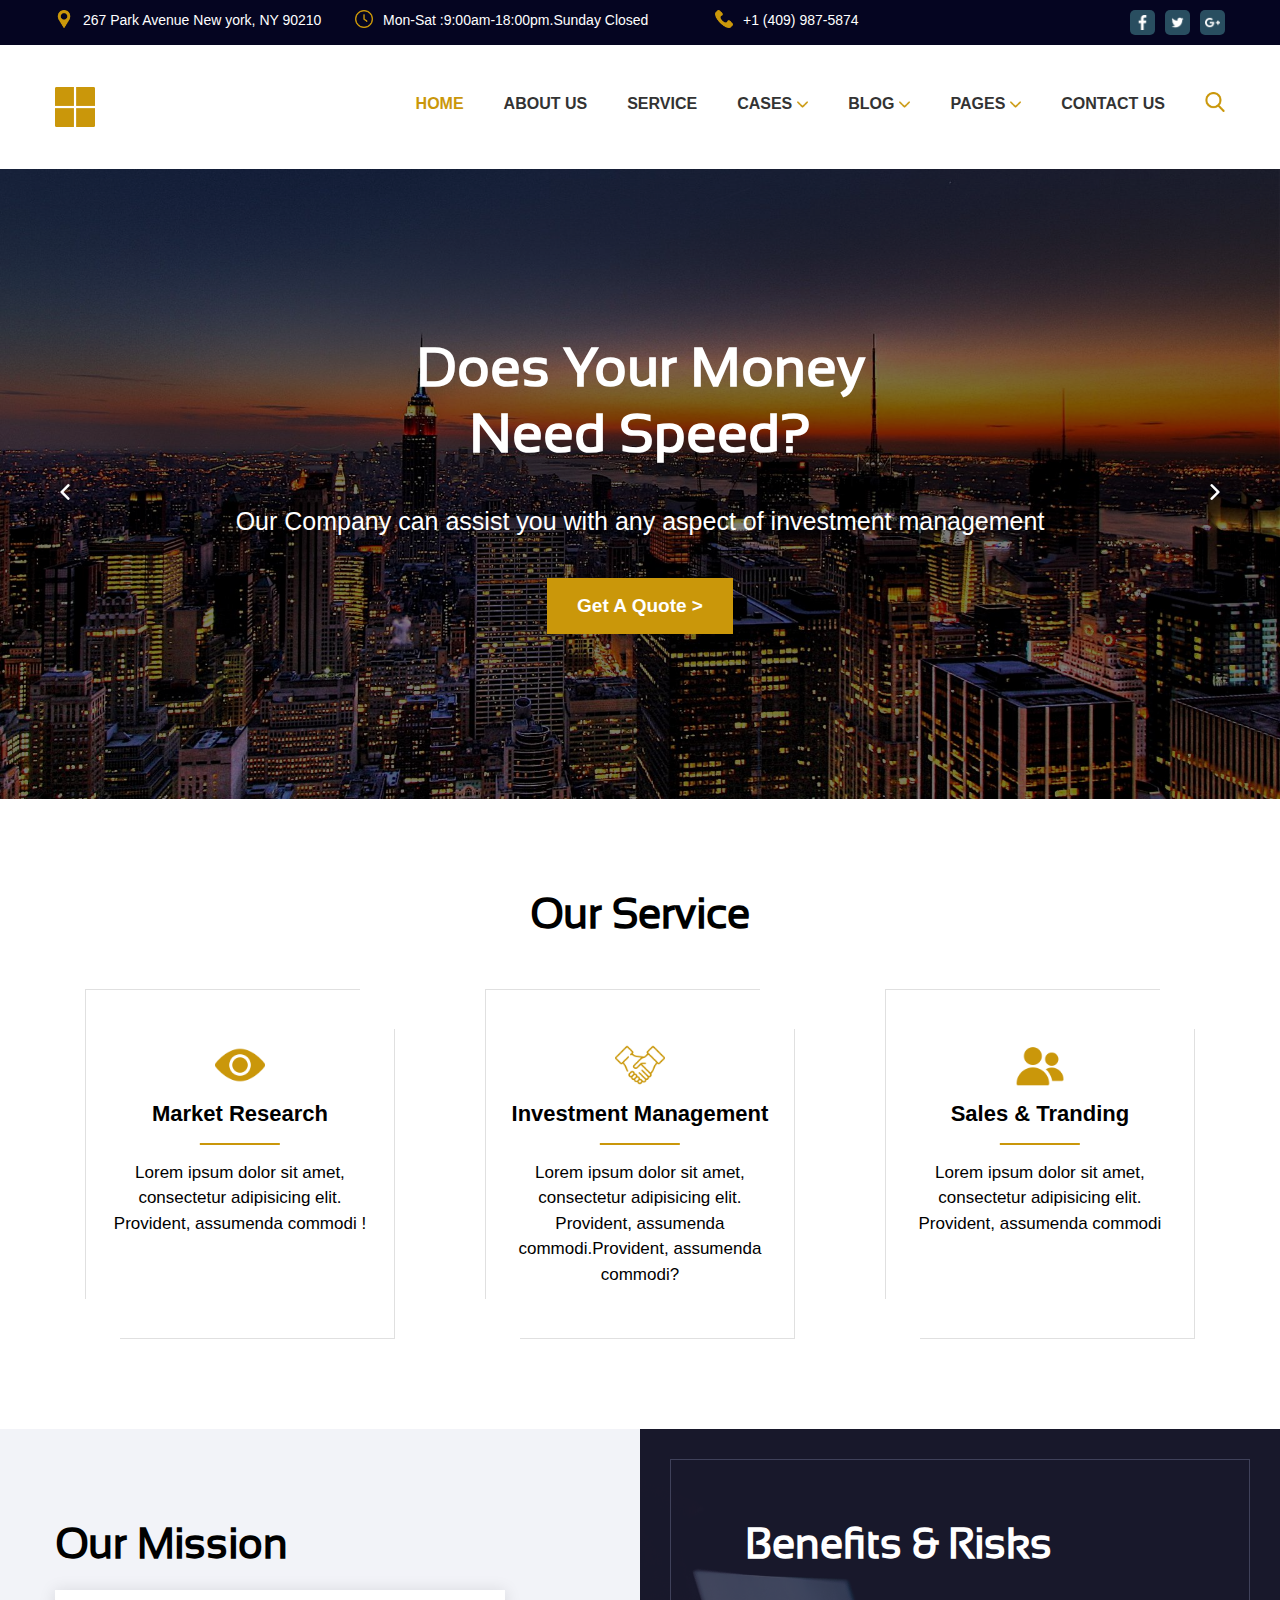
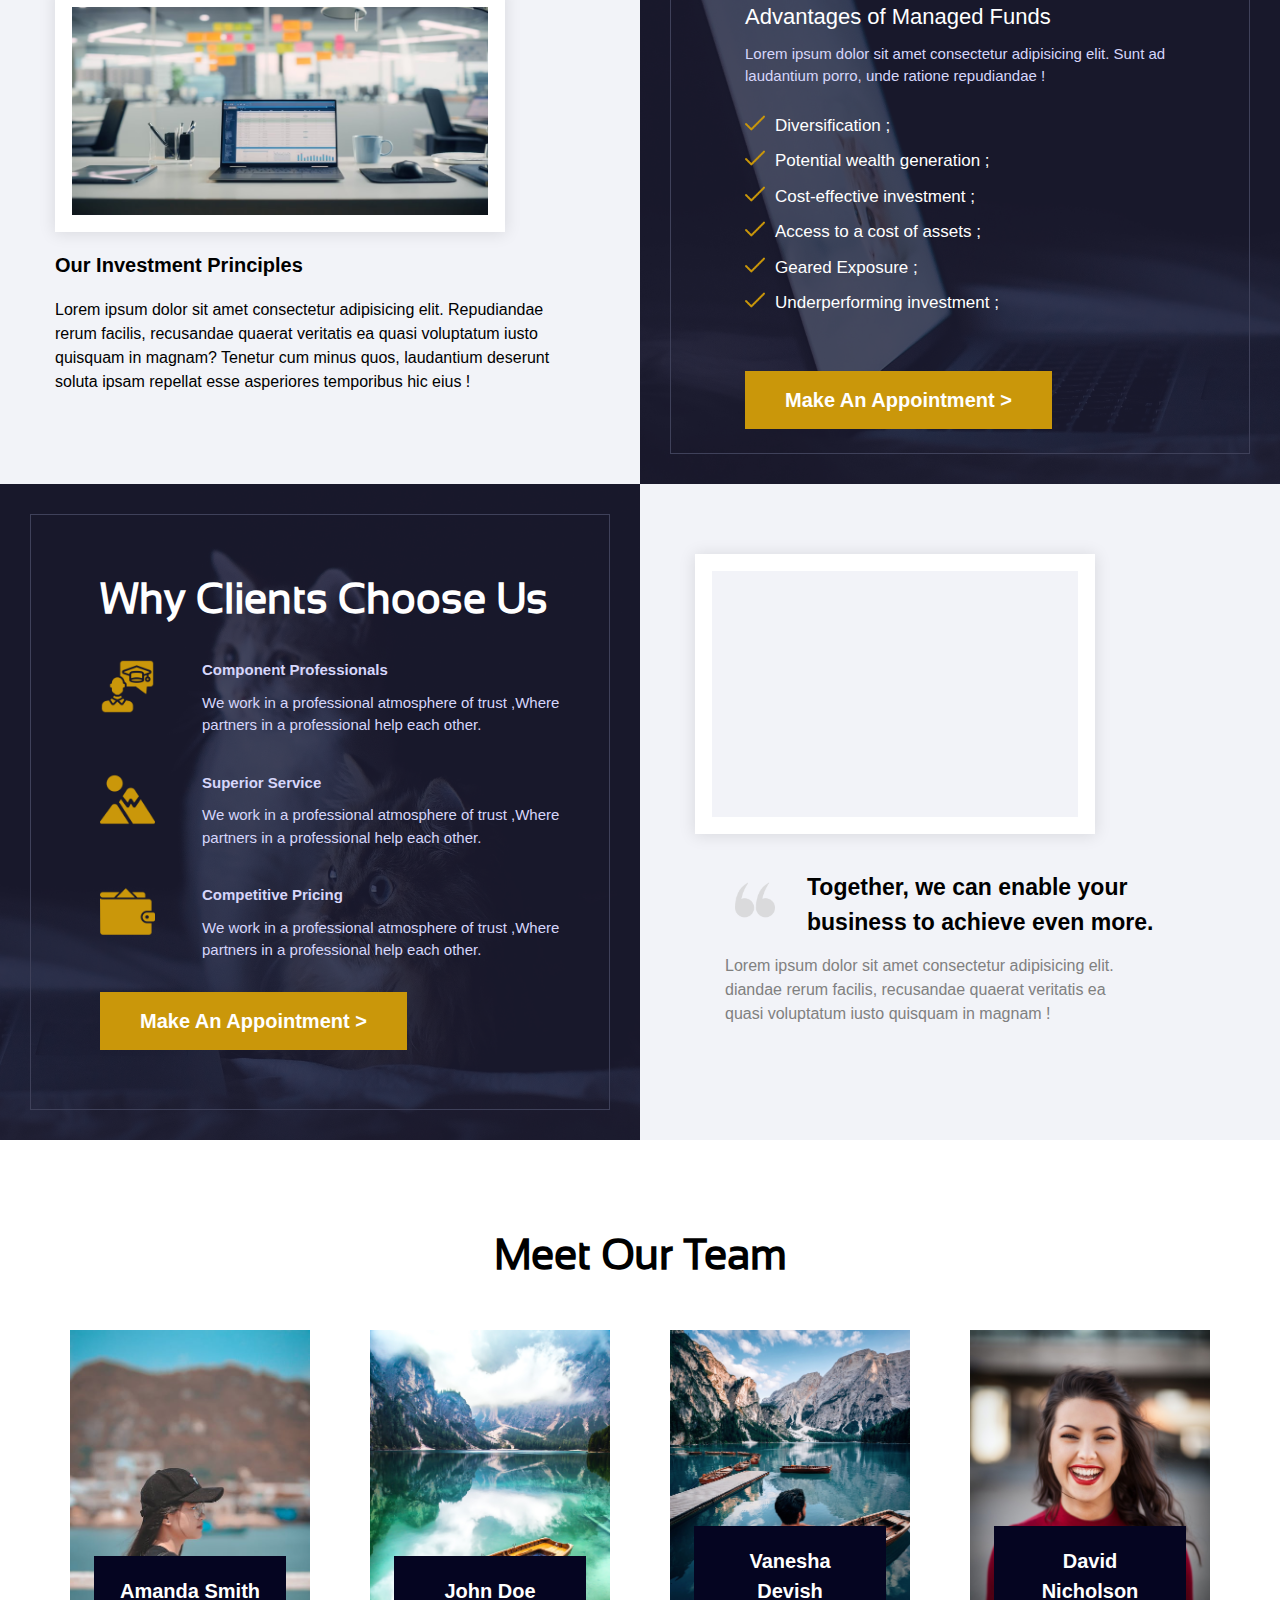
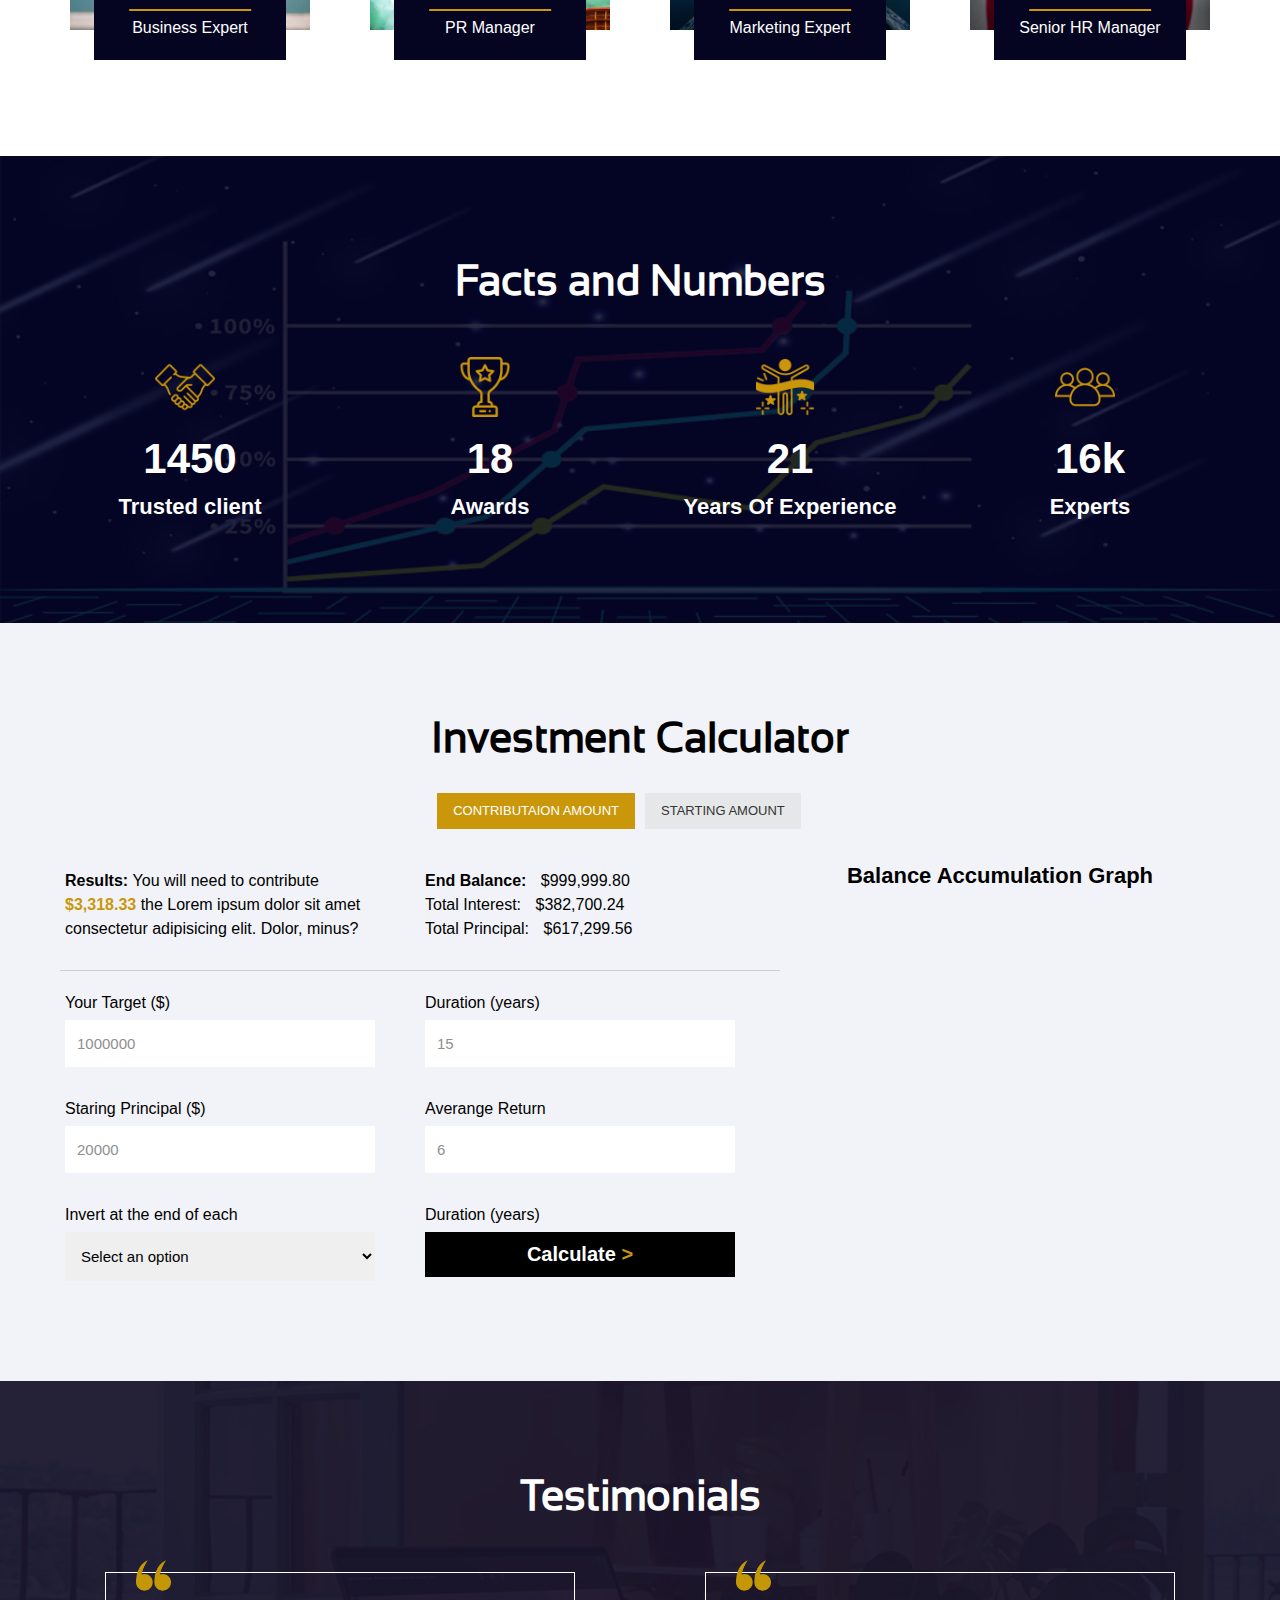
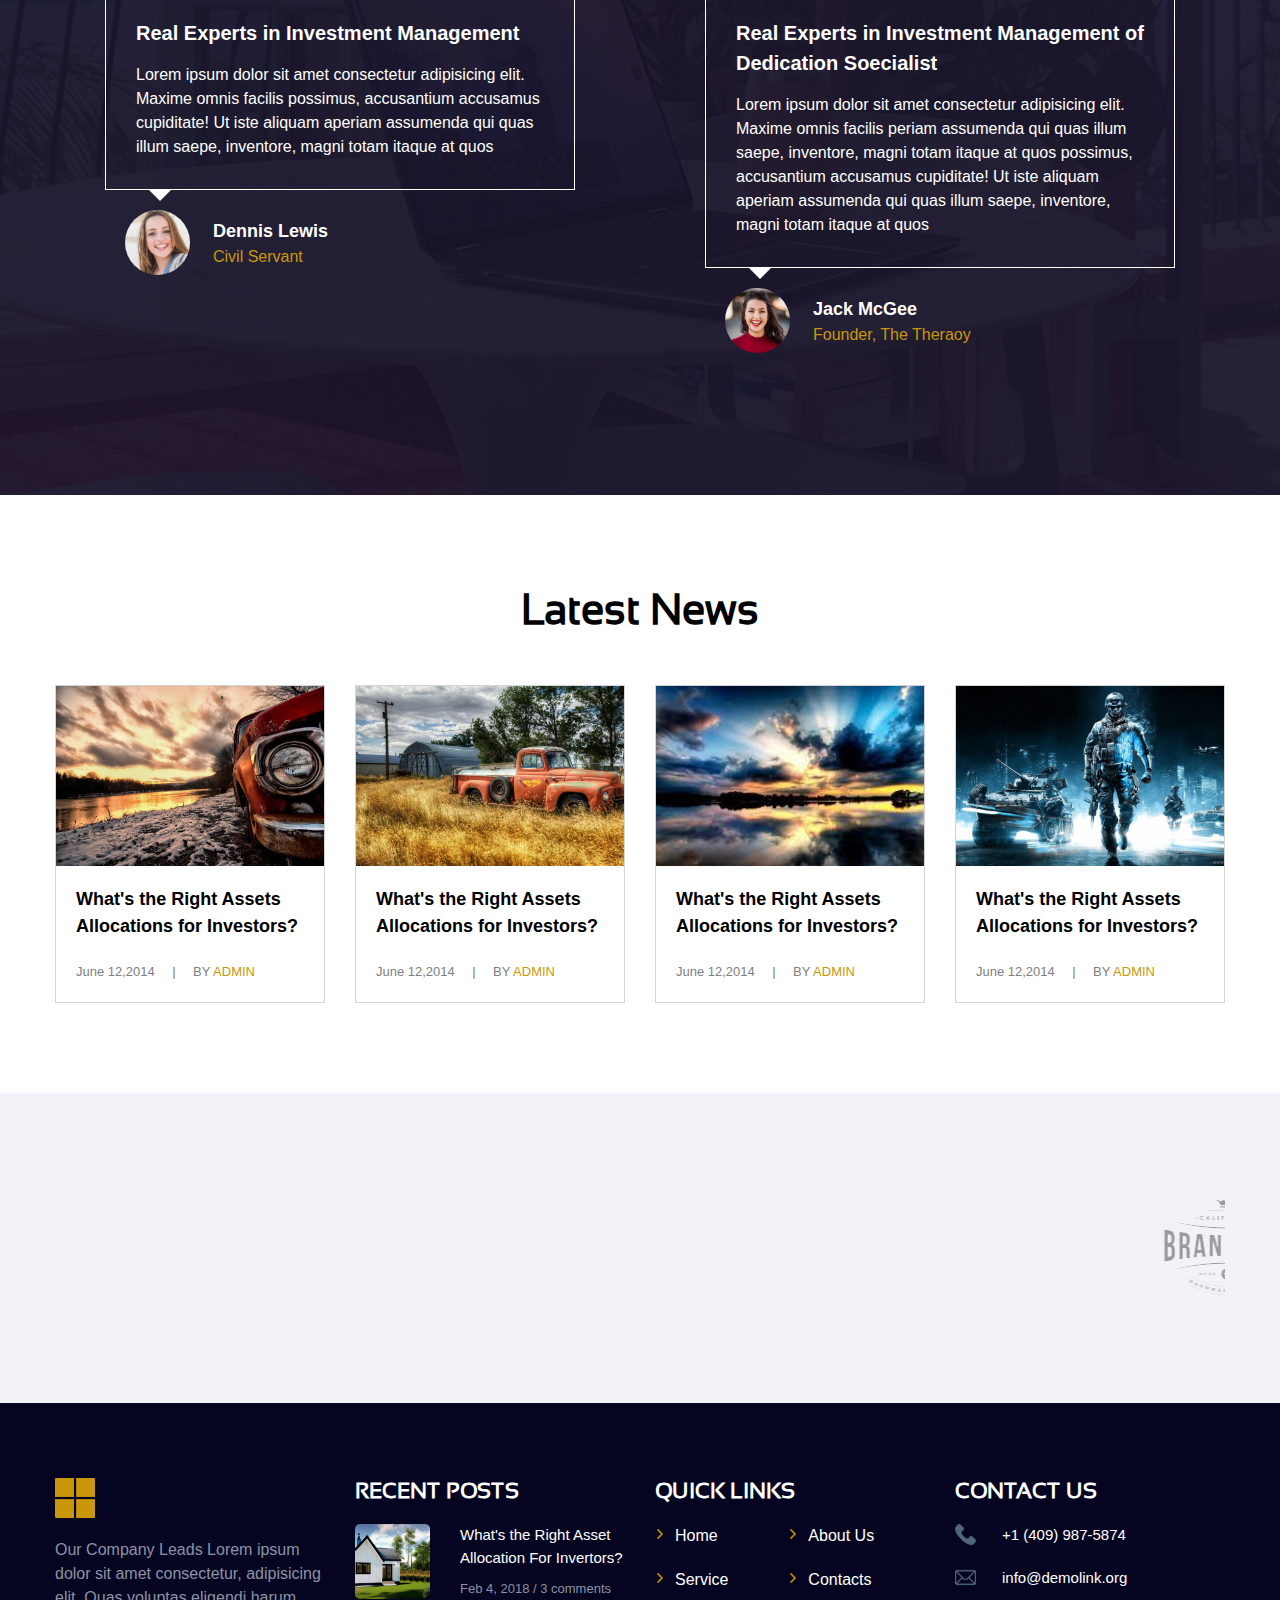
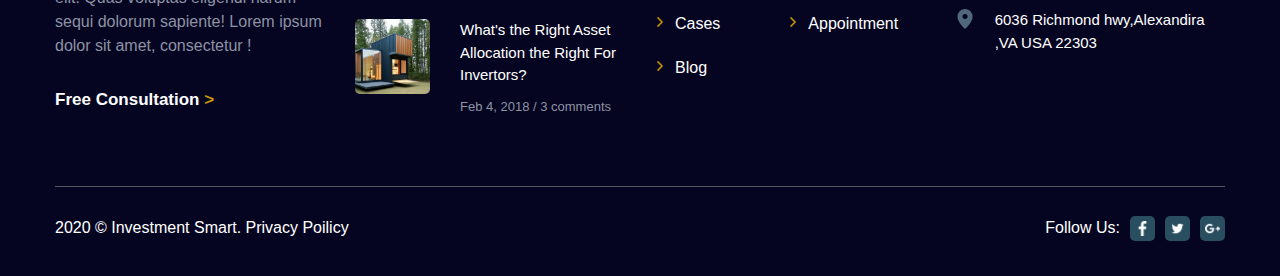
<file: index.html>
<!DOCTYPE html>
<html dir="ltr" lang="en-US">

<head>
    <title>INVESTMENT SMART</title>
    <meta charset="UTF-8" />
    <meta name="Investment" content="INVESTMENT SMART">
    <meta name="Money" content="About money need speed">
    <meta name="HandheldFriendly" content="true">
    <meta name="viewport" content="width=device-width, initial-scale=1.0" />


    <!-- favicon link  -->
    <link type="image/x-icon" rel="shortcut icon" href="assets/image/investment.png" />

    <!-- css link -->
    <link rel="stylesheet" href="./assets/css/style.css">
    <link rel="stylesheet" href="./assets/css/responsive.css">

</head>

<body>

    <!-- top-bar -->

    <section id="top-bar" class="top-bar">
        <div class="container">
            <div class="row">
                <div class="col width-25">
                    <div class="top-box">
                        <div class="top-location-icon">
                            <img src="./assets/image/placeholder.png" alt="Location" width="512" height="512">
                        </div>
                        <p class="top-location-text">267 Park Avenue New york, NY 90210</p>
                    </div>
                </div>

                <div class="col width-30">
                    <div class="top-box top-timebox-media">
                        <div class="top-location-icon">
                            <img src="./assets/image/clock.png" alt="Location" width="512" height="512">
                        </div>
                        <p class="top-location-text">Mon-Sat :9:00am-18:00pm.Sunday Closed</p>
                    </div>
                </div>

                <div class="col width-25">
                    <div class="top-box top-box-media">
                        <div class="top-location-icon location-text-media">
                            <img src="./assets/image/phone-call.png" alt="Location" width="512" height="512">
                        </div>
                        <p class="top-location-text">+1 (409) 987-5874</p>
                    </div>
                </div>

                <div class="col width-20">
                    <div class="top-social-box">
                        <div class="social-icon-box">
                            <img src="./assets/image/facebook-app-symbol.png" alt="Facebook" width="512"
                                height="512">
                        </div>
                        <div class="social-icon-box">
                            <img src="./assets/image/twitter.png" alt="Twitter" width="512" height="512">
                        </div>
                        <div class="social-icon-box">
                            <img src="./assets/image/google-plus.png" alt="Google plus" width="512" height="512">
                        </div>
                    </div>
                </div>
            </div>
        </div>
    </section>


    <!--header -->
    <header id="header" class="header">
        <div class="container">
            <div class="row">
                <div class="col width-20">
                    <div class="head-logo">
                        <div class="logo-box">
                            <img src="./assets/image/microsoft.png" alt="LOGO" width="512" height="512">
                        </div>
                    </div>
                </div>

                <div class="col width-80">
                    <nav class="navbar">
                        <ul>
                            <li>
                                <a href="#"> HOME</a>
                            </li>

                            <li>
                                <a href="#"> ABOUT US</a>
                            </li>

                            <li>
                                <a href="#"> SERVICE</a>
                            </li>

                            <li>
                                <a href="#" class="top-arrow"> CASES
                                    <div class="nav-down-arrow">
                                        <img src="./assets/image/arrow-down-sign-to-navigate.png" alt="🔽" width="512px"
                                            height="512px">
                                    </div>
                                </a>
                            </li>

                            <li>
                                <a href="#" class="top-arrow"> BLOG
                                    <div class="nav-down-arrow">
                                        <img src="./assets/image/arrow-down-sign-to-navigate.png" alt="🔽" width="512px"
                                            height="512px">
                                    </div>
                                </a>
                            </li>

                            <li>
                                <a href="#" class="top-arrow"> PAGES
                                    <div class="nav-down-arrow">
                                        <img src="./assets/image/arrow-down-sign-to-navigate.png" alt="🔽" width="512"
                                            height="512">
                                    </div>
                                </a>
                            </li>

                            <li>
                                <a href="#"> CONTACT US</a>
                            </li>
                        </ul>

                        <div class="menu-box">
                            <img src="./assets/image/dots-menu.png" alt="MENU" width="512px" height="512px">
                        </div>

                        <div class="search">
                            <a href="#">
                                <div class="nav-search-box">
                                    <img src="./assets/image/search.png" alt="search" width="512px" height="512px">
                                </div>
                            </a>
                        </div>
                    </nav>
                </div>
            </div>
        </div>
    </header>


    <!--home section -->
    <section id="home" class="home">
        <div class="container">
            <div class="row">
                <div class="col width-100">
                    <div class="home-content-box a-center">
                        <div class="home-heading">
                            <h1>Does Your Money <br> Need Speed?</h1>
                        </div>
                        <div class="home-sub-heading">
                            <p class="home-text">Our Company can assist you with any aspect of investment management</p>
                        </div>
                        <div class="home-btn">
                            <a href="#" class="home-btn-link">Get A Quote ></a>
                        </div>
                    </div>
                </div>
            </div>
        </div>
    </section>


    <!-- service section -->
    <section id="service" class="service">
        <div class="container">
            <div class="row">
                <div class="col width-100">
                    <div class="service-heading a-center">
                        <h2>Our Service</h2>
                    </div>
                </div>
            </div>

            <div class="row">
                <div class="col width-33">
                    <div class="service-content-box a-center">
                        <div class="service-icon-box">
                            <img src="./assets/image/view.png" alt="eye" width="512" height="512">
                        </div>
                        <div class="service-sub-title">
                            <p>Market Research</p>
                        </div>
                        <div class="service-text">
                            <p>Lorem ipsum dolor sit amet, consectetur adipisicing elit. Provident, assumenda commodi !
                            </p>
                        </div>
                    </div>
                </div>

                <div class="col width-33">
                    <div class="service-content-box a-center">
                        <div class="service-icon-box">
                            <img src="./assets/image/handshake.png" alt="eye" width="512" height="512">
                        </div>
                        <div class="service-sub-title">
                            <p>Investment Management</p>
                        </div>
                        <div class="service-text">
                            <p>Lorem ipsum dolor sit amet, consectetur adipisicing elit. Provident, assumenda
                                commodi.Provident, assumenda commodi?
                            </p>
                        </div>
                    </div>
                </div>

                <div class="col width-33">
                    <div class="service-content-box a-center">
                        <div class="service-icon-box">
                            <img src="./assets/image/group.png" alt="eye" width="512" height="512">
                        </div>
                        <div class="service-sub-title">
                            <p>Sales & Tranding</p>
                        </div>
                        <div class="service-text">
                            <p>Lorem ipsum dolor sit amet, consectetur adipisicing elit. Provident, assumenda commodi
                            </p>
                        </div>
                    </div>
                </div>

               
                 

            </div>
        </div>
    </section>




    <!-- mission section -->
    <section id="mission" class="mission">
        <div class="container">
            <div class="row">
                <div class="col width-50">
                    <div class="mission-box-1">
                        <div class="mission-1-heading">
                            <h2>Our Mission</h2>
                        </div>
                        <div class="mission-1-img-box">
                            <img src="./assets/image/mission-1-image.avif" alt="" width="1900" height="950">
                        </div>
                        <div class="mission-1-subtext">
                            <p>Our Investment Principles</p>
                        </div>
                        <div class="mission-1-text">
                            <p>Lorem ipsum dolor sit amet consectetur adipisicing elit. Repudiandae rerum facilis,
                                recusandae quaerat veritatis ea quasi voluptatum iusto quisquam in magnam? Tenetur cum
                                minus quos, laudantium deserunt soluta ipsam repellat esse asperiores temporibus hic
                                eius !</p>
                        </div>
                    </div>
                </div>

                <div class="col width-50 shadow">
                    <div class="mission-box-2">
                        <div class="mission-bg-img-1">
                            <div class="mission-2-content-box"></div>
                        </div>

                        <div class="mission-text">
                            <div class="mission-2-heading">
                                <h2>Benefits & Risks</h2>
                            </div>
                            <div class="mission-2-sub-heading">
                                <p>Advantages of Managed Funds</p>
                            </div>
                            <div class="mission-2-text">
                                <p>Lorem ipsum dolor sit amet consectetur adipisicing elit. Sunt ad laudantium porro, unde ratione repudiandae !</p>
                            </div>
                            <div class="mission-2-list-menu">
                                <div class="mission-2-list">
                                    <div class="mission-list-tic">
                                        <img src="./assets/image/tick.png" alt=">" width="512" height="512" >
                                    </div>
                                    <div class="mission-tic-name">
                                        <p>Diversification ; </p>
                                    </div>
                                </div>

                                <div class="mission-2-list">
                                    <div class="mission-list-tic">
                                        <img src="./assets/image/tick.png" alt=">" width="512" height="512" >
                                    </div>
                                    <div class="mission-tic-name">
                                        <p>Potential wealth generation ; </p>
                                    </div>
                                </div>

                                <div class="mission-2-list">
                                    <div class="mission-list-tic">
                                        <img src="./assets/image/tick.png" alt=">" width="512" height="512" >
                                    </div>
                                    <div class="mission-tic-name">
                                        <p>Cost-effective investment ; </p>
                                    </div>
                                </div>

                                <div class="mission-2-list">
                                    <div class="mission-list-tic">
                                        <img src="./assets/image/tick.png" alt=">" width="512" height="512" >
                                    </div>
                                    <div class="mission-tic-name">
                                        <p>Access to a cost of assets ; </p>
                                    </div>
                                </div>

                                <div class="mission-2-list">
                                    <div class="mission-list-tic">
                                        <img src="./assets/image/tick.png" alt=">" width="512" height="512" >
                                    </div>
                                    <div class="mission-tic-name">
                                        <p>Geared Exposure ; </p>
                                    </div>
                                </div>

                                <div class="mission-2-list">
                                    <div class="mission-list-tic">
                                        <img src="./assets/image/tick.png" alt=">" width="512" height="512" >
                                    </div>
                                    <div class="mission-tic-name">
                                        <p>Underperforming investment ; </p>
                                    </div>
                                </div>
                            </div>
                            <div class="mission-2-btn">
                                <a href="#">Make An Appointment ></a>
                            </div>
                        </div>
                    </div>
                </div>
            </div>
        </div>
    </section>


    <!-- choose section -->

    <section id="choose" class="choose">
        <div class="container">
            <div class="row">
                <div class=" col width-50 shadow">
                    <div class="choose-box-1">
                        <div class="choose-1-bg-position">
                            <div class="mission-2-content-box"></div>
                        </div>
                        
                        <div class="choose-text">
                            <div class="mission-2-heading">
                                <h2>Why Clients Choose Us </h2>
                            </div>
                            <div class="row">
                                <div class="col width-20">
                                    <div class="choose-img">
                                        <div class="choose-1-icon">
                                            <img src="./assets/image/question.png" alt="?" width="512" height="512">
                                        </div>
                                    </div>
                                </div>
                                <div class="col width-80">
                                    <div class="choose-sub-heading">
                                        <p>Component Professionals</p>
                                    </div>
                                    <div class="choose-text">
                                        <p>We work in a professional atmosphere of trust ,Where partners in a professional help each other.</p>
                                    </div>
                                </div>
                            </div>
                            <div class="row">
                                <div class="col width-20">
                                    <div class="choose-img">
                                        <div class="choose-1-icon">
                                            <img src="./assets/image/mountains.png" alt="?" width="512" height="512">
                                        </div>
                                    </div>
                                </div>
                                <div class="col width-80">
                                    <div class="choose-sub-heading">
                                        <p>Superior Service</p>
                                    </div>
                                    <div class="choose-text">
                                        <p>We work in a professional atmosphere of trust ,Where partners in a professional help each other.</p>
                                    </div>
                                </div>
                            </div>
                            <div class="row">
                                <div class="col width-20">
                                    <div class="choose-img">
                                        <div class="choose-1-icon">
                                            <img src="./assets/image/wallet.png" alt="?" width="512" height="512">
                                        </div>
                                    </div>
                                </div>
                                <div class="col width-80">
                                    <div class="choose-sub-heading">
                                        <p>Competitive Pricing</p>
                                    </div>
                                    <div class="choose-text">
                                        <p>We work in a professional atmosphere of trust ,Where partners in a professional help each other.</p>
                                    </div>
                                </div>
                            </div>
                            <div class="mission-2-btn">
                                <a href="#">Make An Appointment ></a>
                            </div>
                        </div>
                    </div>
                </div>

                <div class="col width-50">
                    <div class="choose-box-2">
                        <div class="choose-2-img-box">
                            <iframe width="530" height="330" src="https://www.youtube.com/embed/ER_LJd89ayw"
                                title="YouTube video player" frameborder="0"
                                allow="accelerometer; autoplay; clipboard-write; encrypted-media; gyroscope; picture-in-picture; web-share"
                                allowfullscreen></iframe>
                        </div>
                        <div class="row">
                            <div class="col width-20">
                                <div class="choose-2-20-box">
                                    <div class="choose-2-quote">
                                        <img src="./assets/image/left-quotes-sign (1).png" alt="'" width="512"
                                            height="512">
                                    </div>
                                </div>
                            </div>
                            <div class="col width-80">
                                <div class="choose-2-80-text">
                                    <div class="choose-2-sub-heading">
                                        <p>Together, we can enable your business to achieve even more. </p>
                                    </div>
                                </div>
                            </div>
                        </div>
                        <div class="choose-2-text">
                            <p>Lorem ipsum dolor sit amet consectetur adipisicing elit. diandae rerum facilis,
                                recusandae quaerat veritatis ea quasi voluptatum iusto quisquam in magnam !</p>
                        </div>
                    </div>
                </div>
            </div>
        </div>
    </section>




    <!-- team section -->
    <section id="team" class="team">
        <div class="container">
            <div class="row">
                <div class="col width-100">
                    <div class="team-heading a-center">
                        <h2>Meet Our Team</h2>
                    </div>
                </div>
            </div>

            <div class="row team-display">
                <div class="col width-25 team-mb-20">
                    <div class="team-main-box">
                        <div class="team-img-box team-img-1">
                            <div class="team-content-box a-center">
                                <div class="team-user-name">
                                    <p>Amanda Smith</p>
                                </div>
                                <div class="team-user-position">
                                    <p>Business Expert</p>
                                </div>
                            </div>
                        </div>
                    </div>
                </div>

                <div class="col width-25">
                    <div class="team-main-box">
                        <div class="team-img-box team-img-2">
                            <div class="team-content-box a-center">
                                <div class="team-user-name">
                                    <p>John Doe</p>
                                </div>
                                <div class="team-user-position">
                                    <p>PR Manager</p>
                                </div>
                            </div>
                        </div>
                    </div>
                </div>

                <div class="col width-25">
                    <div class="team-main-box">
                        <div class="team-img-box team-img-3">
                            <div class="team-content-box a-center">
                                <div class="team-user-name">
                                    <p>Vanesha Devish</p>
                                </div>
                                <div class="team-user-position">
                                    <p>Marketing Expert</p>
                                </div>
                            </div>
                        </div>
                    </div>
                </div>

                <div class="col width-25">
                    <div class="team-main-box">
                        <div class="team-img-box team-img-4">
                            <div class="team-content-box a-center">
                                <div class="team-user-name">
                                    <p>David Nicholson</p>
                                </div>
                                <div class="team-user-position">
                                    <p>Senior HR Manager</p>
                                </div>
                            </div>
                        </div>
                    </div>
                </div>

            </div>
        </div>
    </section>


    <!-- number section -->
    <section id="number" class="number">
        <div class="container">
            <div class="row">
                <div class="col width-100">
                    <div class="number-heading a-center">
                        <h2>Facts and Numbers</h2>
                    </div>
                </div>
            </div>

            <div class="row">
                <div class="col width-25">
                    <div class="number-main-box">
                        <div class="number-icon-box">
                            <img src="./assets/image/handshake.png" alt="icon" width="512" height="512">
                        </div>
                        <div class="number-text">
                            <p>1450</p>
                        </div>
                        <div class="number-sub-text">
                            <p>Trusted client</p>
                        </div>
                    </div>
                </div>

                <div class="col width-25">
                    <div class="number-main-box">
                        <div class="number-icon-box">
                            <img src="./assets/image/trophy.png" alt="icon" width="512" height="512">
                        </div>
                        <div class="number-text">
                            <p>18</p>
                        </div>
                        <div class="number-sub-text">
                            <p>Awards</p>
                        </div>
                    </div>
                </div>

                <div class="col width-25">
                    <div class="number-main-box">
                        <div class="number-icon-box">
                            <img src="./assets/image/race.png" alt="icon" width="512" height="512">
                        </div>
                        <div class="number-text">
                            <p>21</p>
                        </div>
                        <div class="number-sub-text">
                            <p>Years Of Experience</p>
                        </div>
                    </div>
                </div>

                <div class="col width-25">
                    <div class="number-main-box">
                        <div class="number-icon-box">
                            <img src="./assets/image/group1.png" alt="icon" width="512" height="512">
                        </div>
                        <div class="number-text">
                            <p>16k</p>
                        </div>
                        <div class="number-sub-text">
                            <p>Experts</p>
                        </div>
                    </div>
                </div>

            </div>
        </div>
    </section>


    <!-- Investment section -->
    <section id="invest" class="invest">
        <div class="container">

            <div class="row">
                <div class="col width-100">
                    <div class="invest-heading a-center">
                        <h2>Investment Calculator</h2>
                    </div>
                </div>
            </div>

            <div class="row">
                <div class="col width-50 invest-pr-5">
                    <div class="invest-2-main-box">
                        <div class="invest-2-left-box">
                            <a href="#">CONTRIBUTAION AMOUNT</a>
                        </div>
                    </div>
                </div>
                <div class="col width-50 invest-pl-5">
                    <div class="invest-2-main-box">
                        <div class="invest-2-right-box">
                            <a href="#">STARTING AMOUNT</a>
                        </div>
                    </div>
                </div>
            </div>

            <div class="row">
                <div class="col width-60">
                    <div class="row down-line">
                        <div class="col width-50">
                            <div class="invest-3-sub-text">
                                <p><span class="invest-sub-bold">Results: </span>You will need to contribute <span
                                        class="invest-clr-dolar">$3,318.33</span> the Lorem ipsum dolor sit amet
                                    consectetur adipisicing elit. Dolor, minus? </p>
                            </div>
                        </div>
                        <div class="col width-50">
                            <div class="invest-3-sub-text">
                                <div class="invest-balance-box">
                                    <p><span class="invest-sub-bold invest-pr-10">End Balance:</span> $999,999.80</p>
                                </div>
                                <div class="invest-balance-box">
                                    <p><span class="invest-pr-10">Total Interest:</span> $382,700.24</p>
                                </div>
                                <div class="invest-balance-box">
                                    <p><span class="invest-pr-10">Total Principal:</span> $617,299.56</p>
                                </div>
                            </div>
                        </div>
                    </div>

                    <div class="row">
                        <div class="col width-50">
                            <div class="form-line-1">
                                <div class="form-sub-title">
                                    <p>Your Target ($)</p>
                                </div>
                                <div class="form-input-50">
                                    <input type="text" placeholder="1000000">
                                </div>
                            </div>
                        </div>
                        <div class="col width-50">
                            <div class="form-line-1">
                                <div class="form-sub-title">
                                    <p>Duration (years)</p>
                                </div>
                                <div class="form-input-50">
                                    <input type="text" placeholder="15">
                                </div>
                            </div>
                        </div>
                    </div>

                    <div class="row">
                        <div class="col width-50">
                            <div class="form-line-1">
                                <div class="form-sub-title">
                                    <p>Staring Principal ($)</p>
                                </div>
                                <div class="form-input-50">
                                    <input type="text" placeholder="20000">
                                </div>
                            </div>
                        </div>
                        <div class="col width-50">
                            <div class="form-line-1">
                                <div class="form-sub-title">
                                    <p>Averange Return</p>
                                </div>
                                <div class="form-input-50">
                                    <input type="text" placeholder="6">
                                </div>
                            </div>
                        </div>
                    </div>

                    <div class="row">
                        <div class="col width-50">
                            <div class="form-line-1">
                                <div class="form-sub-title">
                                    <p>Invert at the end of each</p>
                                </div>
                                <div class="form-input-50">
                                    <select>
                                        <option>Select an option</option>
                                        <option value="first">first</option>
                                        <option value="second">second</option>
                                        <option value="third">third</option>
                                    </select>
                                </div>
                            </div>
                        </div>
                        <div class="col width-50">
                            <div class="form-line-1">
                                <div class="form-sub-title">
                                    <p>Duration (years)</p>
                                </div>
                                <div class="form-input-50">
                                    <div class="invest-btn">
                                        <button>Calculate <span>></span></button>
                                    </div>
                                </div>
                            </div>
                        </div>
                    </div>
                </div>

                <div class="col width-40">
                    <div class="invest-40-box a-center">
                        <div class="invest-40-text ">
                            <p>Balance Accumulation Graph</p>
                        </div>
                    </div>
                </div>
            </div>
        </div>
    </section>


    <!-- monials -->
    <section id="monials" class="monials">
        <div class="container">

            <div class="row">
                <div class="col width-100">
                    <div class="monials-heading a-center">
                        <h2>Testimonials</h2>
                    </div>
                </div>
            </div>

            <div class="row">
                <div class="col width-50">
                    <div class="monials-main-box">
                        <div class="content-box">
                            <div class="monials-quote">
                                <img src="./assets/image/left-quotes-sign.png" alt="'" width="512px" height="512px">
                            </div>
                            <div class="monials-sub-heading">
                                <p>Real Experts in Investment Management</p>
                            </div>
                            <div class="monials-text">
                                <p>Lorem ipsum dolor sit amet consectetur adipisicing elit. Maxime omnis facilis
                                    possimus, accusantium accusamus cupiditate! Ut iste aliquam aperiam assumenda qui
                                    quas illum saepe, inventore, magni totam itaque at quos</p>
                            </div>
                        </div>
                        <div class="row">
                            <div class="col width-20">
                                <div class="monials-img-box">
                                    <img src="./assets/image/monials-user-1.avif" alt="user" width="1000" height="1500">
                                </div>
                            </div>
                            <div class="col width-80">
                                <div class="monials-foot-content">
                                    <div class="monials-user-name">
                                        <p>Dennis Lewis</p>
                                    </div>
                                    <div class="monial-user-position">
                                        <p>Civil Servant</p>
                                    </div>
                                </div>
                            </div>
                        </div>
                    </div>
                </div>
                <div class="col width-50">
                    <div class="monials-main-box">
                        <div class="content-box">
                            <div class="monials-quote">
                                <img src="./assets/image/left-quotes-sign.png" alt="'" width="512px" height="512px">
                            </div>
                            <div class="monials-sub-heading">
                                <p>Real Experts in Investment Management of Dedication Soecialist</p>
                            </div>
                            <div class="monials-text">
                                <p>Lorem ipsum dolor sit amet consectetur adipisicing elit. Maxime omnis facilis
                                    periam assumenda qui
                                    quas illum saepe, inventore, magni totam itaque at quos
                                    possimus, accusantium accusamus cupiditate! Ut iste aliquam aperiam assumenda qui
                                    quas illum saepe, inventore, magni totam itaque at quos</p>
                            </div>
                        </div>
                        <div class="row">
                            <div class="col width-20">
                                <div class="monials-img-box">
                                    <img src="./assets/image/monials-user-2.jpg" alt="user" width="400" height="400">
                                </div>
                            </div>
                            <div class="col width-80">
                                <div class="monials-foot-content">
                                    <div class="monials-user-name">
                                        <p>Jack McGee</p>
                                    </div>
                                    <div class="monial-user-position">
                                        <p>Founder, The Theraoy</p>
                                    </div>
                                </div>
                            </div>
                        </div>
                    </div>
                </div>
            </div>
        </div>
    </section>



    <!-- news section -->
    <section id="news" class="news">
        <div class="container">

            <div class="row">
                <div class="col width-100">
                    <div class="news-heading a-center">
                        <h2>Latest News</h2>
                    </div>
                </div>
            </div>

            <div class="row">
                <div class="col width-25">
                    <div class="news-main-box">
                        <div class="news-img-box news-img-1"></div>
                        <div class="news-content-box">
                            <div class="news-sub-heading">
                                <p>What's the Right Assets Allocations for Investors?</p>
                            </div>
                            <div class="mission-date">
                                <span>June 12,2014</span>
                                <span class="p-lr">|</span>
                                <span>BY <mark>ADMIN</mark></span>
                            </div>
                        </div>
                    </div>
                </div>

                <div class="col width-25">
                    <div class="news-main-box">
                        <div class="news-img-box news-img-2"></div>
                        <div class="news-content-box">
                            <div class="news-sub-heading">
                                <p>What's the Right Assets Allocations for Investors?</p>
                            </div>
                            <div class="mission-date">
                                <span>June 12,2014</span>
                                <span class="p-lr">|</span>
                                <span>BY <mark>ADMIN</mark></span>
                            </div>
                        </div>
                    </div>
                </div>

                <div class="col width-25">
                    <div class="news-main-box">
                        <div class="news-img-box news-img-3"></div>
                        <div class="news-content-box">
                            <div class="news-sub-heading">
                                <p>What's the Right Assets Allocations for Investors?</p>
                            </div>
                            <div class="mission-date">
                                <span>June 12,2014</span>
                                <span class="p-lr">|</span>
                                <span>BY <mark>ADMIN</mark></span>
                            </div>
                        </div>
                    </div>
                </div>

                <div class="col width-25">
                    <div class="news-main-box">
                        <div class="news-img-box news-img-4"></div>
                        <div class="news-content-box">
                            <div class="news-sub-heading">
                                <p>What's the Right Assets Allocations for Investors?</p>
                            </div>
                            <div class="mission-date">
                                <span>June 12,2014</span>
                                <span class="p-lr">|</span>
                                <span>BY <mark>ADMIN</mark></span>
                            </div>
                        </div>
                    </div>
                </div>

            </div>
        </div>
    </section>



    <!-- logo-line -->
    <section id="logo-line" class="logo-line">
        <div class="container">
            <marquee behavior="" direction="">
                <div class="row">
                    <div class="col width-25">
                        <div class="logo-line-box">
                            <div class="logo-line-img-box">
                                <img src="./assets/image/1.png" alt="logo">
                            </div>
                        </div>
                    </div>

                    <div class="col width-25">
                        <div class="logo-line-box">
                            <div class="logo-line-img-box">
                                <img src="./assets/image/2.png" alt="logo">
                            </div>
                        </div>
                    </div>

                    <div class="col width-25">
                        <div class="logo-line-box">
                            <div class="logo-line-img-box">
                                <img src="./assets/image/3.png" alt="logo">
                            </div>
                        </div>
                    </div>

                    <div class="col width-25">
                        <div class="logo-line-box">
                            <div class="logo-line-img-box">
                                <img src="./assets/image/Capture.png" alt="logo">
                            </div>
                        </div>
                    </div>
                </div>
            </marquee>
        </div>
    </section>


    <!-- footer -->
    <section id="footer" class="footer">
        <div class="container">
            <div class="row">
                <div class="col width-25">
                    <div class="footer-box">
                        <div class="foot-logo-box">
                            <img src="./assets/image/microsoft.png" alt="LOGO" width="512" height="512">
                        </div>
                        <div class="footer-about-compnay">
                            <p>Our Company Leads Lorem ipsum dolor sit amet consectetur, adipisicing elit. Quas voluptas
                                eligendi harum sequi dolorum sapiente! Lorem ipsum dolor sit amet, consectetur !</p>
                        </div>
                        <div class="foot-free-link">
                            <a href="#">Free Consultation <span>></span></a>
                        </div>
                    </div>
                </div>

                <div class="col width-25 media-mt-screen-5">
                    <div class="footer-box">
                        <div class="footer-heading">
                            <h3>RECENT POSTS</h3>
                        </div>
                        <div class="row pt-2">
                            <div class="col width-30">
                                <div class="foot-img-box">
                                    <img src="./assets/image/foot-1.png" alt="img" width="512" height="512">
                                </div>
                            </div>
                            <div class="col width-70">
                                <div class="foot-2-textbox">
                                    <div class="foor-2-sub-text">
                                        <p>What's the Right Asset Allocation For Invertors?</p>
                                    </div>
                                    <div class="foot-2-date">
                                        <p>Feb 4, 2018 / 3 comments</p>
                                    </div>
                                </div>
                            </div>
                        </div>

                        <div class="row pt-1">
                            <div class="col width-30">
                                <div class="foot-img-box">
                                    <img src="./assets/image/foot-2.png" alt="img" width="512" height="512">
                                </div>
                            </div>
                            <div class="col width-70">
                                <div class="foot-2-textbox">
                                    <div class="foor-2-sub-text">
                                        <p>What's the Right Asset Allocation the Right For Invertors?</p>
                                    </div>
                                    <div class="foot-2-date">
                                        <p>Feb 4, 2018 / 3 comments</p>
                                    </div>
                                </div>
                            </div>
                        </div>
                    </div>
                </div>

                <div class="col width-25 media-mt-5">
                    <div class="footer-box">
                        <div class="footer-heading">
                            <h3>QUICK LINKS</h3>
                        </div>
                        <div class="foot-3-box">
                            <div class="foot-3-line1">
                                <div class="foot-3-display">
                                    <div class="foot-3-arrow">
                                        <img src="./assets/image/111.png" alt="> " width="512" height="512">
                                    </div>
                                    <p>Home</p>
                                </div>
                                <div class="foot-3-display">
                                    <div class="foot-3-arrow">
                                        <img src="./assets/image/111.png" alt="> " width="512" height="512">
                                    </div>
                                    <p>Service</p>
                                </div>
                                <div class="foot-3-display">
                                    <div class="foot-3-arrow">
                                        <img src="./assets/image/111.png" alt="> " width="512" height="512">
                                    </div>
                                    <p>Cases</p>
                                </div>
                                <div class="foot-3-display">
                                    <div class="foot-3-arrow">
                                        <img src="./assets/image/111.png" alt="> " width="512" height="512">
                                    </div>
                                    <p>Blog</p>
                                </div>
                            </div>

                            <div class="foot-3-line2">
                                <div class="foot-3-display">
                                    <div class="foot-3-arrow">
                                        <img src="./assets/image/111.png" alt="> " width="512px" height="512px">
                                    </div>
                                    <p>About Us</p>
                                </div>
                                <div class="foot-3-display">
                                    <div class="foot-3-arrow">
                                        <img src="./assets/image/111.png" alt="> " width="512px" height="512px">
                                    </div>
                                    <p>Contacts</p>
                                </div>
                                <div class="foot-3-display">
                                    <div class="foot-3-arrow">
                                        <img src="./assets/image/111.png" alt="> " width="512px" height="512px">
                                    </div>
                                    <p>Appointment</p>
                                </div>
                            </div>
                        </div>
                    </div>
                </div>

                <div class="col width-25 media-mt-5">
                    <div class="footer-box">
                        <div class="footer-heading">
                            <h3>CONTACT US</h3>
                        </div>

                        <div class="foot-4-call-box">
                            <div class="call-icon">
                                <img src="./assets/image/call.png" alt="call" width="512" height="512">
                            </div>
                            <div class="call-text">
                                <p>+1 (409) 987-5874</p>
                            </div>
                        </div>

                        <div class="foot-4-call-box">
                            <div class="call-icon">
                                <img src="./assets/image/mail.png" alt="call" width="512" height="512">
                            </div>
                            <div class="call-text">
                                <p>info@demolink.org</p>
                            </div>
                        </div>

                        <div class="foot-4-call-box">
                            <div class="call-icon">
                                <img src="./assets/image/pin.png" alt="call" width="512" height="512">
                            </div>
                            <div class="call-text">
                                <p>6036 Richmond hwy,Alexandira ,VA USA 22303</p>
                            </div>
                        </div>
                    </div>
                </div>
            </div>

            <div class="row">
                <div class="col width-100">
                    <div class="last-bar-box">
                        <div class="last-left-line">
                            <p>2020 &copy; Investment Smart. Privacy Poilicy</p>
                        </div>

                        <div class="last-right-line">
                            <div class="last-follow-text">
                                <p>Follow Us:</p>
                            </div>
                            <div class="social-icon-box">
                                <img src="./assets/image/facebook-app-symbol.png" alt="facebook" width="512"
                                    height="512">
                            </div>
                            <div class="social-icon-box">
                                <img src="./assets/image/twitter.png" alt="facebook" width="512" height="512">
                            </div>
                            <div class="social-icon-box">
                                <img src="./assets/image/google-plus.png" alt="facebook" width="512" height="512">
                            </div>
                        </div>
                    </div>
                </div>
            </div>
        </div>
    </section>
    <script src="./demo.js"></script>

</body>

</html>
</file>
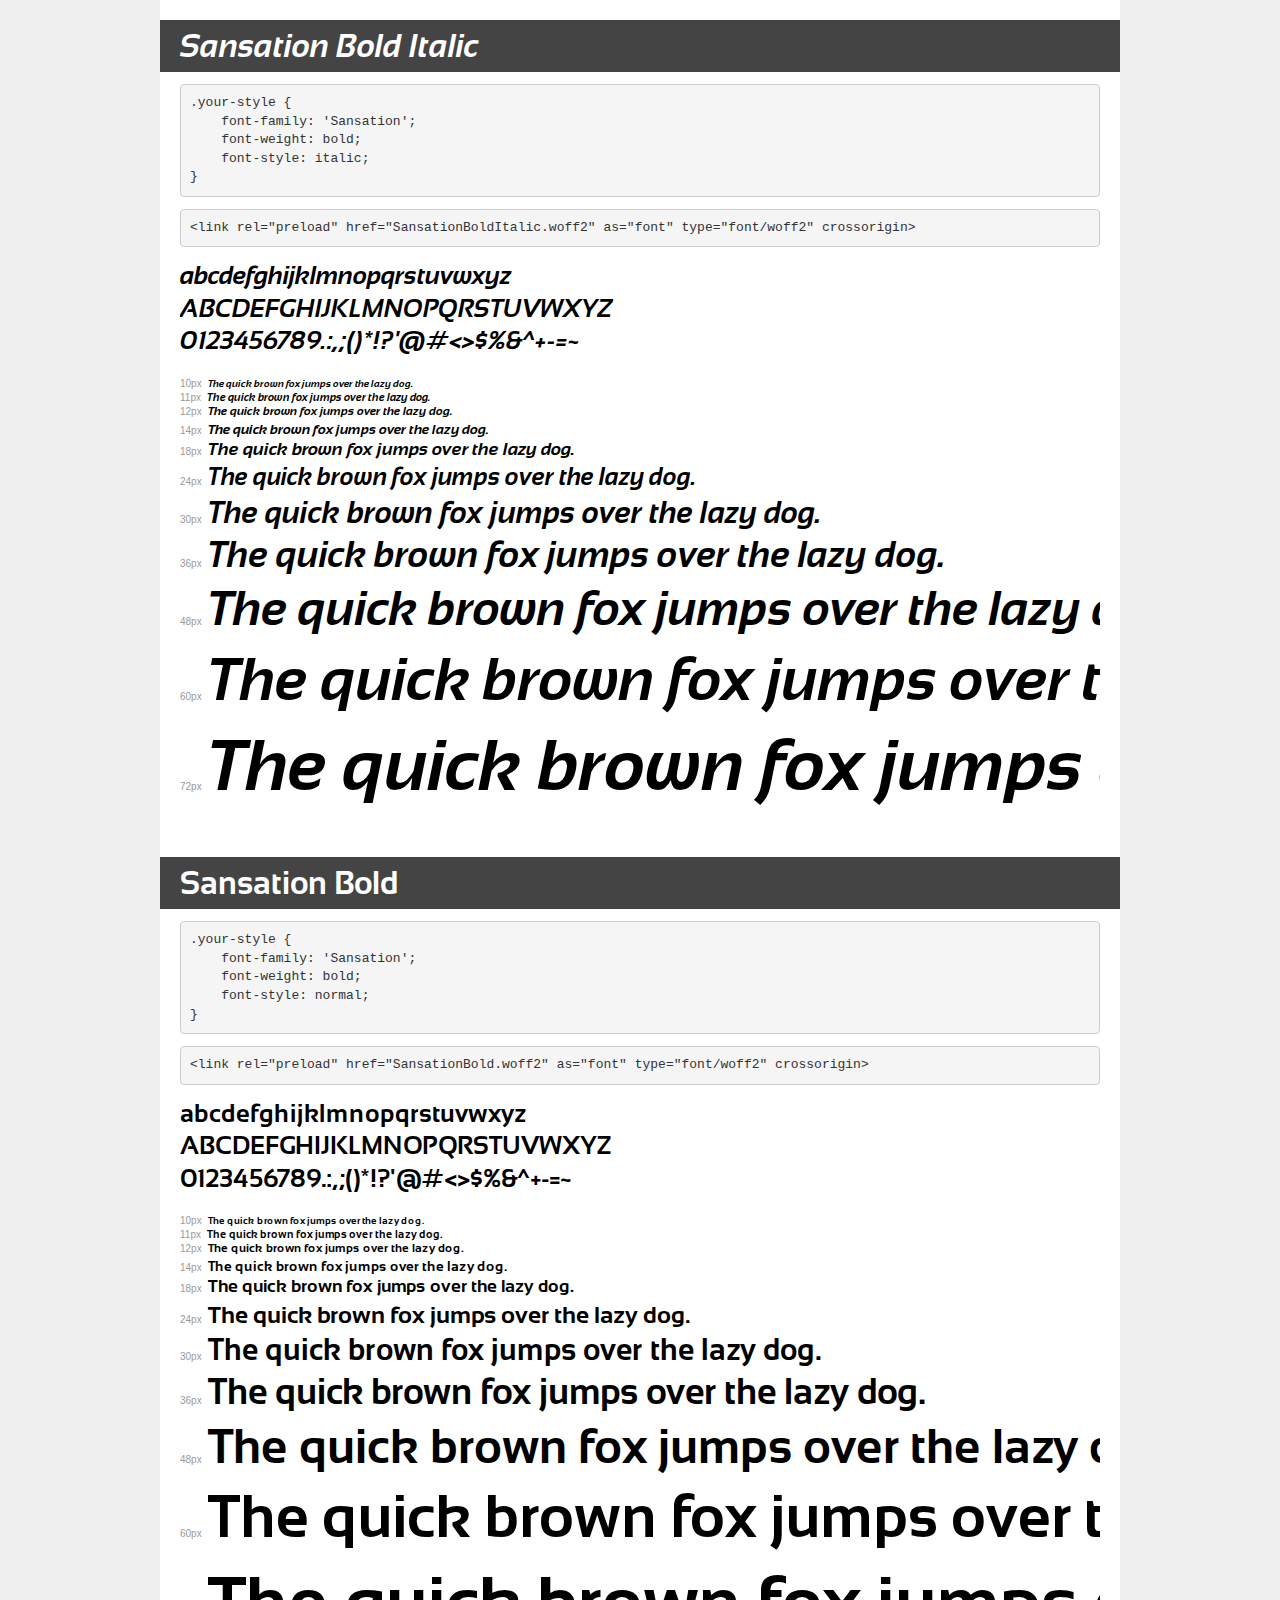
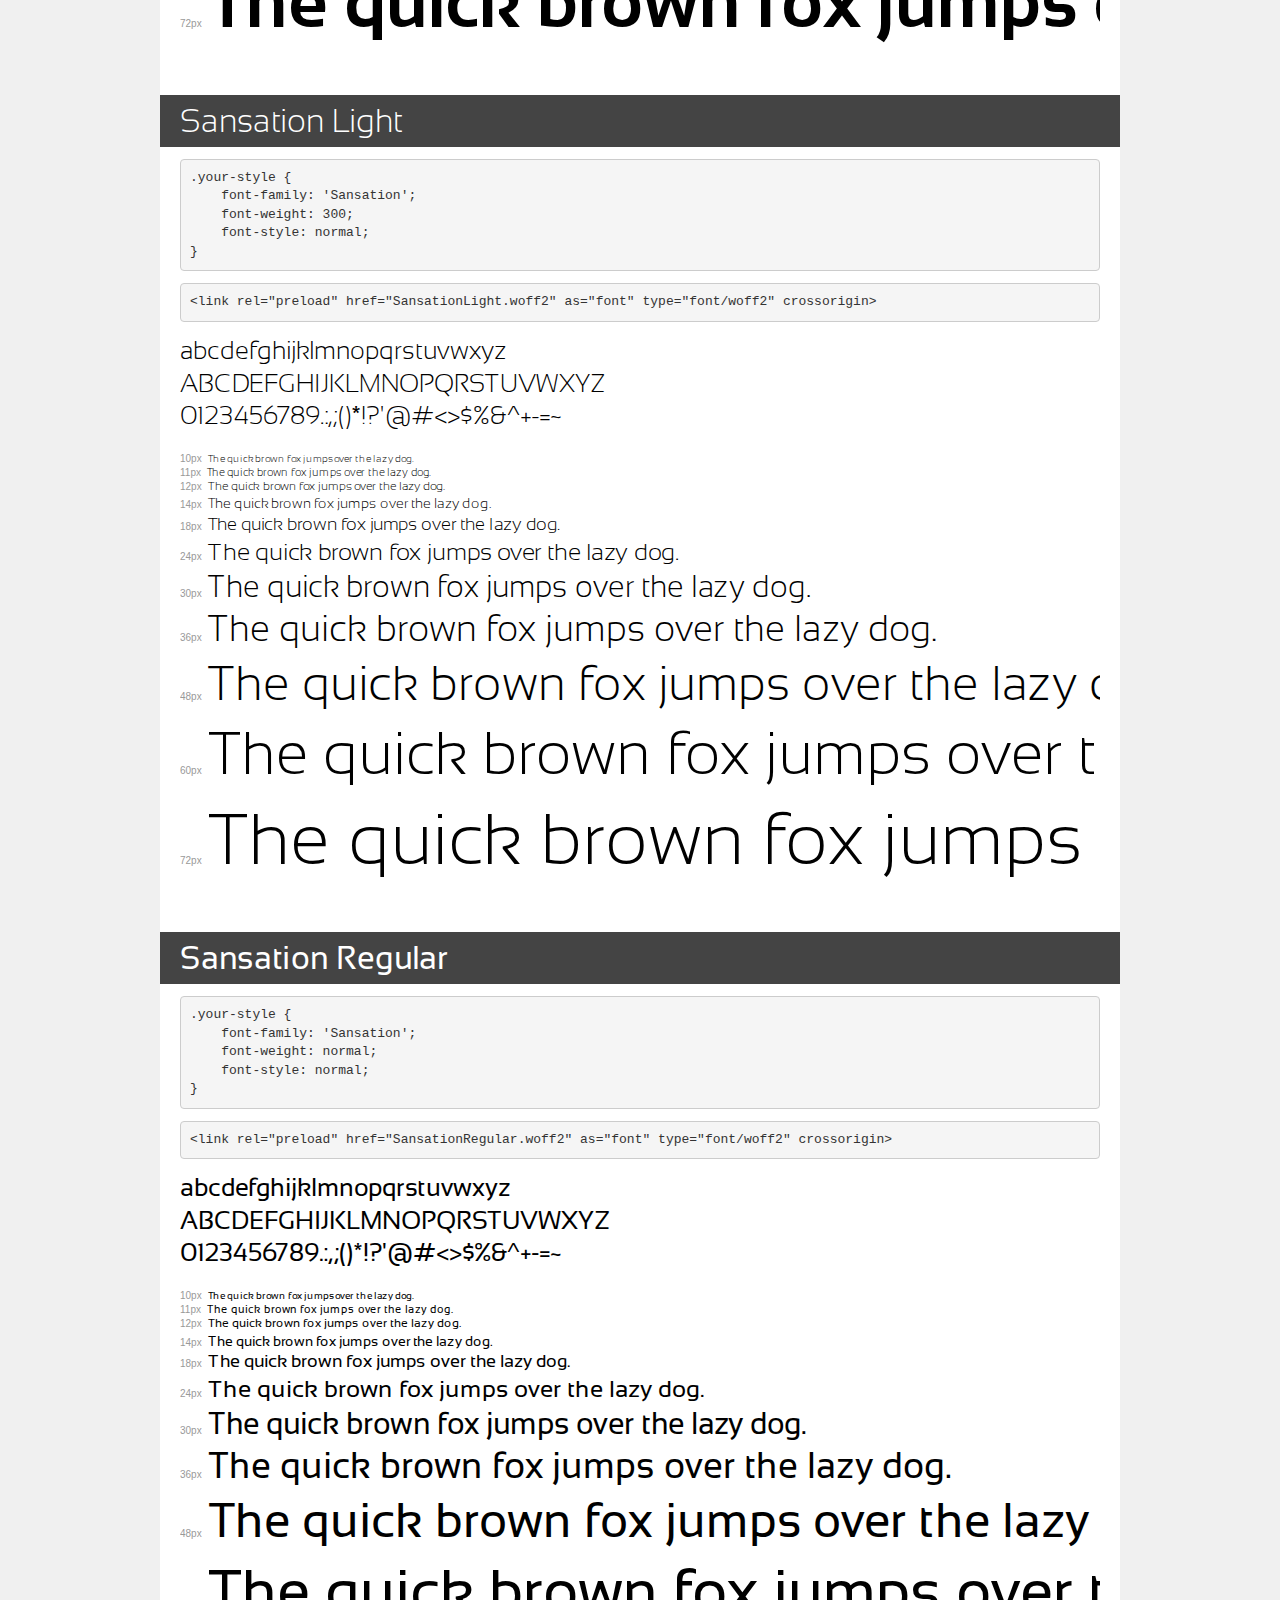
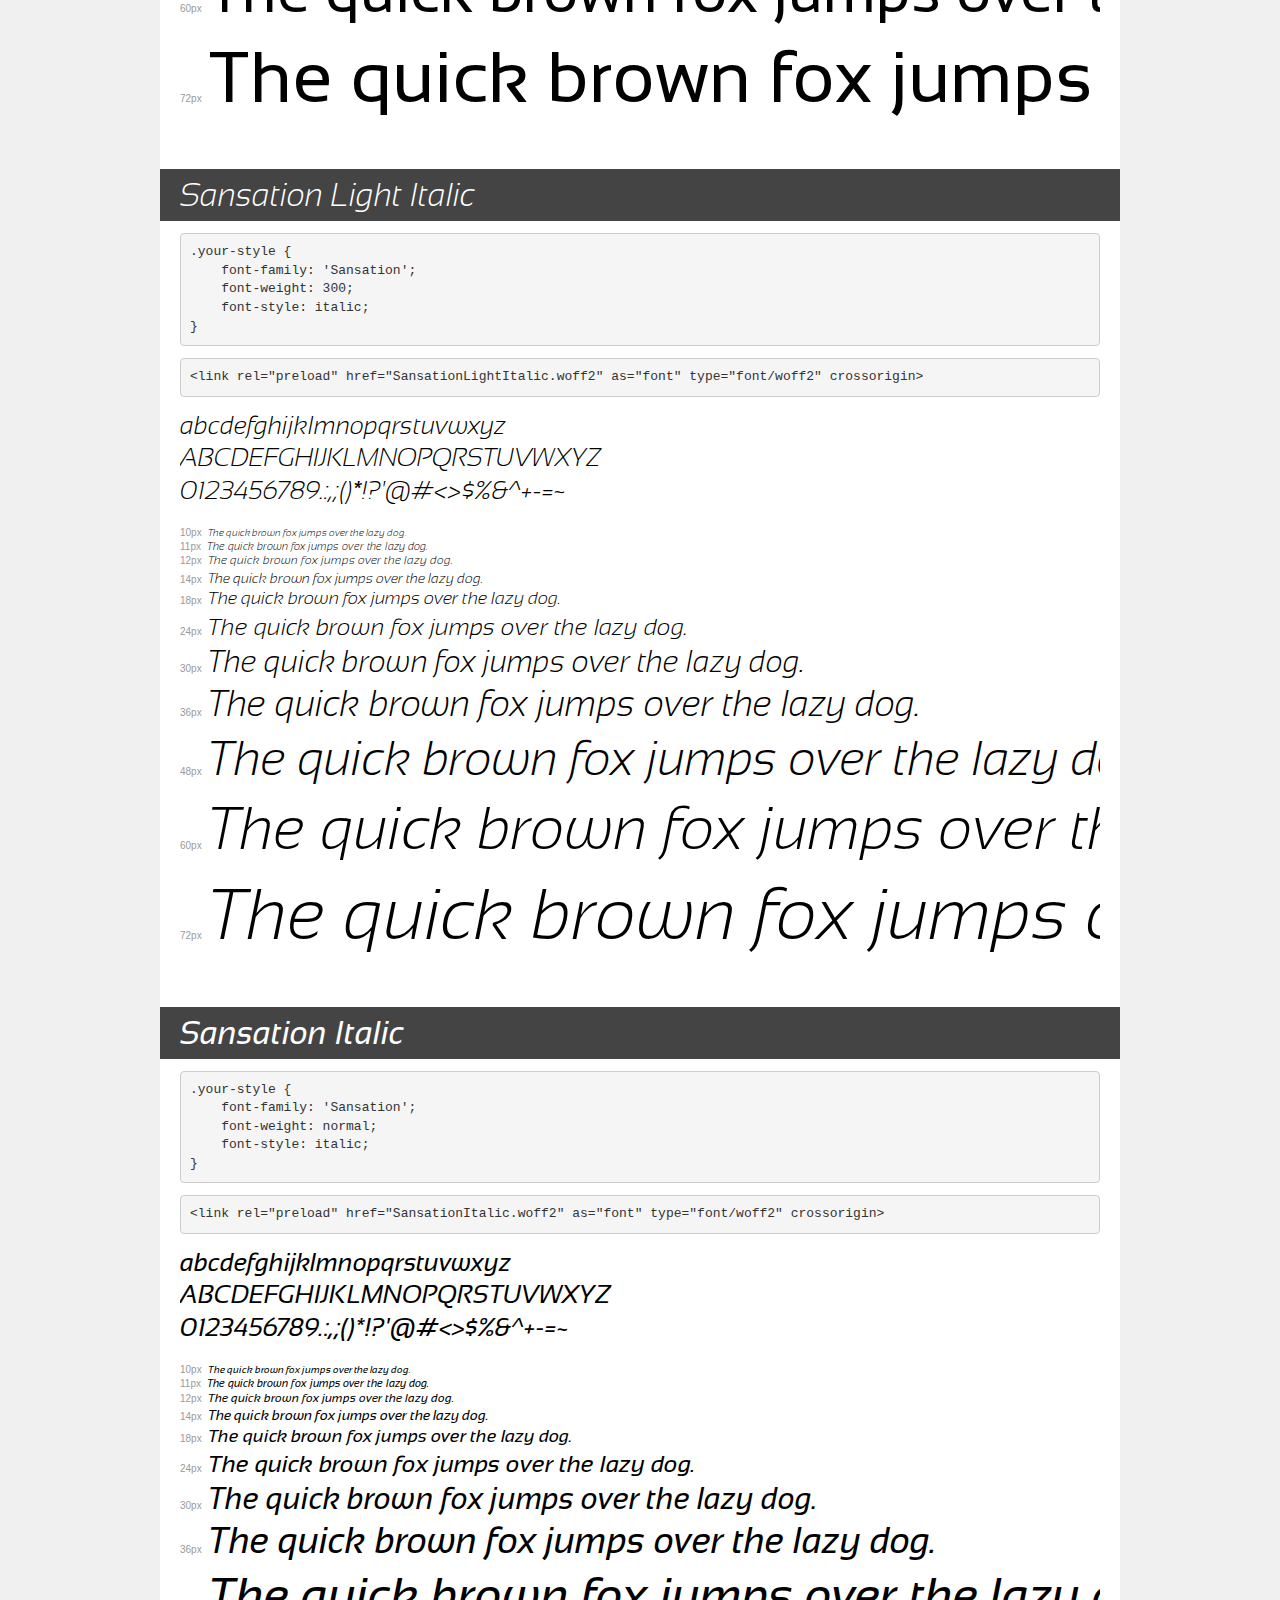
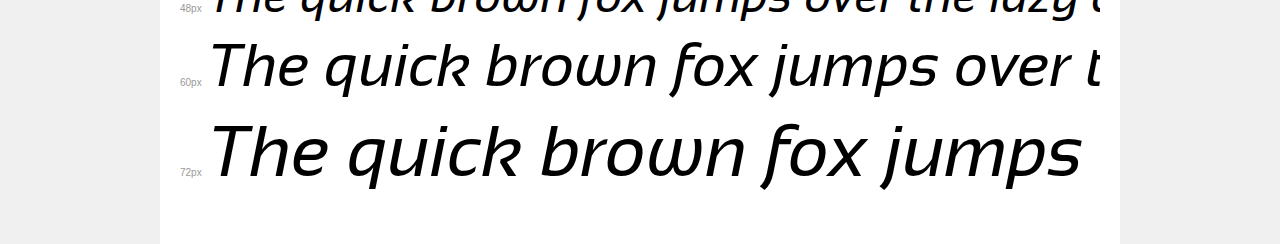
<file: assets/font/heading-font/demo.html>
<!DOCTYPE html>
<html lang="en">
<head>
    <meta charset="utf-8">
    <meta http-equiv="X-UA-Compatible" content="IE=edge">
    <meta name="viewport" content="width=device-width, initial-scale=1">
    <meta name="robots" content="noindex, noarchive">
    <meta name="format-detection" content="telephone=no">
    <title>Transfonter demo</title>
    <link href="stylesheet.css" rel="stylesheet">
    <style>
        /*
        http://meyerweb.com/eric/tools/css/reset/
        v2.0 | 20110126
        License: none (public domain)
        */
        html, body, div, span, applet, object, iframe,
        h1, h2, h3, h4, h5, h6, p, blockquote, pre,
        a, abbr, acronym, address, big, cite, code,
        del, dfn, em, img, ins, kbd, q, s, samp,
        small, strike, strong, sub, sup, tt, var,
        b, u, i, center,
        dl, dt, dd, ol, ul, li,
        fieldset, form, label, legend,
        table, caption, tbody, tfoot, thead, tr, th, td,
        article, aside, canvas, details, embed,
        figure, figcaption, footer, header, hgroup,
        menu, nav, output, ruby, section, summary,
        time, mark, audio, video {
            margin: 0;
            padding: 0;
            border: 0;
            font-size: 100%;
            font: inherit;
            vertical-align: baseline;
        }
        /* HTML5 display-role reset for older browsers */
        article, aside, details, figcaption, figure,
        footer, header, hgroup, menu, nav, section {
            display: block;
        }
        body {
            line-height: 1;
        }
        ol, ul {
            list-style: none;
        }
        blockquote, q {
            quotes: none;
        }
        blockquote:before, blockquote:after,
        q:before, q:after {
            content: '';
            content: none;
        }
        table {
            border-collapse: collapse;
            border-spacing: 0;
        }
        /* demo styles */
        body {
            background: #f0f0f0;
            color: #000;
        }
        .page {
            background: #fff;
            width: 920px;
            margin: 0 auto;
            padding: 20px 20px 0 20px;
            overflow: hidden;
        }
        .font-container {
            overflow-x: auto;
            overflow-y: hidden;
            margin-bottom: 40px;
            line-height: 1.3;
            white-space: nowrap;
            padding-bottom: 5px;
        }
        h1 {
            position: relative;
            background: #444;
            font-size: 32px;
            color: #fff;
            padding: 10px 20px;
            margin: 0 -20px 12px -20px;
        }
        .letters {
            font-size: 25px;
            margin-bottom: 20px;
        }
        .s10:before {
            content: '10px';
        }
        .s11:before {
            content: '11px';
        }
        .s12:before {
            content: '12px';
        }
        .s14:before {
            content: '14px';
        }
        .s18:before {
            content: '18px';
        }
        .s24:before {
            content: '24px';
        }
        .s30:before {
            content: '30px';
        }
        .s36:before {
            content: '36px';
        }
        .s48:before {
            content: '48px';
        }
        .s60:before {
            content: '60px';
        }
        .s72:before {
            content: '72px';
        }
        .s10:before, .s11:before, .s12:before, .s14:before,
        .s18:before, .s24:before, .s30:before, .s36:before,
        .s48:before, .s60:before, .s72:before {
            font-family: Arial, sans-serif;
            font-size: 10px;
            font-weight: normal;
            font-style: normal;
            color: #999;
            padding-right: 6px;
        }
        pre {
            display: block;
            padding: 9px;
            margin: 0 0 12px;
            font-family: Monaco, Menlo, Consolas, "Courier New", monospace;
            font-size: 13px;
            line-height: 1.428571429;
            color: #333;
            font-weight: normal;
            font-style: normal;
            background-color: #f5f5f5;
            border: 1px solid #ccc;
            overflow-x: auto;
            border-radius: 4px;
        }
        /* responsive */
        @media (max-width: 959px) {
            .page {
                width: auto;
                margin: 0;
            }
        }
    </style>
</head>
<body>
<div class="page">
    <div class="demo">
        <h1 style="font-family: 'Sansation'; font-weight: bold; font-style: italic;">Sansation Bold Italic</h1>
        <pre title="Usage">.your-style {
    font-family: 'Sansation';
    font-weight: bold;
    font-style: italic;
}</pre>
        <pre title="Preload (optional)">
&lt;link rel=&quot;preload&quot; href=&quot;SansationBoldItalic.woff2&quot; as=&quot;font&quot; type=&quot;font/woff2&quot; crossorigin&gt;</pre>
        <div class="font-container" style="font-family: 'Sansation'; font-weight: bold; font-style: italic;">
            <p class="letters">
                abcdefghijklmnopqrstuvwxyz<br>
ABCDEFGHIJKLMNOPQRSTUVWXYZ<br>
                0123456789.:,;()*!?'@#&lt;&gt;$%&^+-=~
            </p>
            <p class="s10" style="font-size: 10px;">The quick brown fox jumps over the lazy dog.</p>
            <p class="s11" style="font-size: 11px;">The quick brown fox jumps over the lazy dog.</p>
            <p class="s12" style="font-size: 12px;">The quick brown fox jumps over the lazy dog.</p>
            <p class="s14" style="font-size: 14px;">The quick brown fox jumps over the lazy dog.</p>
            <p class="s18" style="font-size: 18px;">The quick brown fox jumps over the lazy dog.</p>
            <p class="s24" style="font-size: 24px;">The quick brown fox jumps over the lazy dog.</p>
            <p class="s30" style="font-size: 30px;">The quick brown fox jumps over the lazy dog.</p>
            <p class="s36" style="font-size: 36px;">The quick brown fox jumps over the lazy dog.</p>
            <p class="s48" style="font-size: 48px;">The quick brown fox jumps over the lazy dog.</p>
            <p class="s60" style="font-size: 60px;">The quick brown fox jumps over the lazy dog.</p>
            <p class="s72" style="font-size: 72px;">The quick brown fox jumps over the lazy dog.</p>
        </div>
    </div>

    <div class="demo">
        <h1 style="font-family: 'Sansation'; font-weight: bold; font-style: normal;">Sansation Bold</h1>
        <pre title="Usage">.your-style {
    font-family: 'Sansation';
    font-weight: bold;
    font-style: normal;
}</pre>
        <pre title="Preload (optional)">
&lt;link rel=&quot;preload&quot; href=&quot;SansationBold.woff2&quot; as=&quot;font&quot; type=&quot;font/woff2&quot; crossorigin&gt;</pre>
        <div class="font-container" style="font-family: 'Sansation'; font-weight: bold; font-style: normal;">
            <p class="letters">
                abcdefghijklmnopqrstuvwxyz<br>
ABCDEFGHIJKLMNOPQRSTUVWXYZ<br>
                0123456789.:,;()*!?'@#&lt;&gt;$%&^+-=~
            </p>
            <p class="s10" style="font-size: 10px;">The quick brown fox jumps over the lazy dog.</p>
            <p class="s11" style="font-size: 11px;">The quick brown fox jumps over the lazy dog.</p>
            <p class="s12" style="font-size: 12px;">The quick brown fox jumps over the lazy dog.</p>
            <p class="s14" style="font-size: 14px;">The quick brown fox jumps over the lazy dog.</p>
            <p class="s18" style="font-size: 18px;">The quick brown fox jumps over the lazy dog.</p>
            <p class="s24" style="font-size: 24px;">The quick brown fox jumps over the lazy dog.</p>
            <p class="s30" style="font-size: 30px;">The quick brown fox jumps over the lazy dog.</p>
            <p class="s36" style="font-size: 36px;">The quick brown fox jumps over the lazy dog.</p>
            <p class="s48" style="font-size: 48px;">The quick brown fox jumps over the lazy dog.</p>
            <p class="s60" style="font-size: 60px;">The quick brown fox jumps over the lazy dog.</p>
            <p class="s72" style="font-size: 72px;">The quick brown fox jumps over the lazy dog.</p>
        </div>
    </div>

    <div class="demo">
        <h1 style="font-family: 'Sansation'; font-weight: 300; font-style: normal;">Sansation Light</h1>
        <pre title="Usage">.your-style {
    font-family: 'Sansation';
    font-weight: 300;
    font-style: normal;
}</pre>
        <pre title="Preload (optional)">
&lt;link rel=&quot;preload&quot; href=&quot;SansationLight.woff2&quot; as=&quot;font&quot; type=&quot;font/woff2&quot; crossorigin&gt;</pre>
        <div class="font-container" style="font-family: 'Sansation'; font-weight: 300; font-style: normal;">
            <p class="letters">
                abcdefghijklmnopqrstuvwxyz<br>
ABCDEFGHIJKLMNOPQRSTUVWXYZ<br>
                0123456789.:,;()*!?'@#&lt;&gt;$%&^+-=~
            </p>
            <p class="s10" style="font-size: 10px;">The quick brown fox jumps over the lazy dog.</p>
            <p class="s11" style="font-size: 11px;">The quick brown fox jumps over the lazy dog.</p>
            <p class="s12" style="font-size: 12px;">The quick brown fox jumps over the lazy dog.</p>
            <p class="s14" style="font-size: 14px;">The quick brown fox jumps over the lazy dog.</p>
            <p class="s18" style="font-size: 18px;">The quick brown fox jumps over the lazy dog.</p>
            <p class="s24" style="font-size: 24px;">The quick brown fox jumps over the lazy dog.</p>
            <p class="s30" style="font-size: 30px;">The quick brown fox jumps over the lazy dog.</p>
            <p class="s36" style="font-size: 36px;">The quick brown fox jumps over the lazy dog.</p>
            <p class="s48" style="font-size: 48px;">The quick brown fox jumps over the lazy dog.</p>
            <p class="s60" style="font-size: 60px;">The quick brown fox jumps over the lazy dog.</p>
            <p class="s72" style="font-size: 72px;">The quick brown fox jumps over the lazy dog.</p>
        </div>
    </div>

    <div class="demo">
        <h1 style="font-family: 'Sansation'; font-weight: normal; font-style: normal;">Sansation Regular</h1>
        <pre title="Usage">.your-style {
    font-family: 'Sansation';
    font-weight: normal;
    font-style: normal;
}</pre>
        <pre title="Preload (optional)">
&lt;link rel=&quot;preload&quot; href=&quot;SansationRegular.woff2&quot; as=&quot;font&quot; type=&quot;font/woff2&quot; crossorigin&gt;</pre>
        <div class="font-container" style="font-family: 'Sansation'; font-weight: normal; font-style: normal;">
            <p class="letters">
                abcdefghijklmnopqrstuvwxyz<br>
ABCDEFGHIJKLMNOPQRSTUVWXYZ<br>
                0123456789.:,;()*!?'@#&lt;&gt;$%&^+-=~
            </p>
            <p class="s10" style="font-size: 10px;">The quick brown fox jumps over the lazy dog.</p>
            <p class="s11" style="font-size: 11px;">The quick brown fox jumps over the lazy dog.</p>
            <p class="s12" style="font-size: 12px;">The quick brown fox jumps over the lazy dog.</p>
            <p class="s14" style="font-size: 14px;">The quick brown fox jumps over the lazy dog.</p>
            <p class="s18" style="font-size: 18px;">The quick brown fox jumps over the lazy dog.</p>
            <p class="s24" style="font-size: 24px;">The quick brown fox jumps over the lazy dog.</p>
            <p class="s30" style="font-size: 30px;">The quick brown fox jumps over the lazy dog.</p>
            <p class="s36" style="font-size: 36px;">The quick brown fox jumps over the lazy dog.</p>
            <p class="s48" style="font-size: 48px;">The quick brown fox jumps over the lazy dog.</p>
            <p class="s60" style="font-size: 60px;">The quick brown fox jumps over the lazy dog.</p>
            <p class="s72" style="font-size: 72px;">The quick brown fox jumps over the lazy dog.</p>
        </div>
    </div>

    <div class="demo">
        <h1 style="font-family: 'Sansation'; font-weight: 300; font-style: italic;">Sansation Light Italic</h1>
        <pre title="Usage">.your-style {
    font-family: 'Sansation';
    font-weight: 300;
    font-style: italic;
}</pre>
        <pre title="Preload (optional)">
&lt;link rel=&quot;preload&quot; href=&quot;SansationLightItalic.woff2&quot; as=&quot;font&quot; type=&quot;font/woff2&quot; crossorigin&gt;</pre>
        <div class="font-container" style="font-family: 'Sansation'; font-weight: 300; font-style: italic;">
            <p class="letters">
                abcdefghijklmnopqrstuvwxyz<br>
ABCDEFGHIJKLMNOPQRSTUVWXYZ<br>
                0123456789.:,;()*!?'@#&lt;&gt;$%&^+-=~
            </p>
            <p class="s10" style="font-size: 10px;">The quick brown fox jumps over the lazy dog.</p>
            <p class="s11" style="font-size: 11px;">The quick brown fox jumps over the lazy dog.</p>
            <p class="s12" style="font-size: 12px;">The quick brown fox jumps over the lazy dog.</p>
            <p class="s14" style="font-size: 14px;">The quick brown fox jumps over the lazy dog.</p>
            <p class="s18" style="font-size: 18px;">The quick brown fox jumps over the lazy dog.</p>
            <p class="s24" style="font-size: 24px;">The quick brown fox jumps over the lazy dog.</p>
            <p class="s30" style="font-size: 30px;">The quick brown fox jumps over the lazy dog.</p>
            <p class="s36" style="font-size: 36px;">The quick brown fox jumps over the lazy dog.</p>
            <p class="s48" style="font-size: 48px;">The quick brown fox jumps over the lazy dog.</p>
            <p class="s60" style="font-size: 60px;">The quick brown fox jumps over the lazy dog.</p>
            <p class="s72" style="font-size: 72px;">The quick brown fox jumps over the lazy dog.</p>
        </div>
    </div>

    <div class="demo">
        <h1 style="font-family: 'Sansation'; font-weight: normal; font-style: italic;">Sansation Italic</h1>
        <pre title="Usage">.your-style {
    font-family: 'Sansation';
    font-weight: normal;
    font-style: italic;
}</pre>
        <pre title="Preload (optional)">
&lt;link rel=&quot;preload&quot; href=&quot;SansationItalic.woff2&quot; as=&quot;font&quot; type=&quot;font/woff2&quot; crossorigin&gt;</pre>
        <div class="font-container" style="font-family: 'Sansation'; font-weight: normal; font-style: italic;">
            <p class="letters">
                abcdefghijklmnopqrstuvwxyz<br>
ABCDEFGHIJKLMNOPQRSTUVWXYZ<br>
                0123456789.:,;()*!?'@#&lt;&gt;$%&^+-=~
            </p>
            <p class="s10" style="font-size: 10px;">The quick brown fox jumps over the lazy dog.</p>
            <p class="s11" style="font-size: 11px;">The quick brown fox jumps over the lazy dog.</p>
            <p class="s12" style="font-size: 12px;">The quick brown fox jumps over the lazy dog.</p>
            <p class="s14" style="font-size: 14px;">The quick brown fox jumps over the lazy dog.</p>
            <p class="s18" style="font-size: 18px;">The quick brown fox jumps over the lazy dog.</p>
            <p class="s24" style="font-size: 24px;">The quick brown fox jumps over the lazy dog.</p>
            <p class="s30" style="font-size: 30px;">The quick brown fox jumps over the lazy dog.</p>
            <p class="s36" style="font-size: 36px;">The quick brown fox jumps over the lazy dog.</p>
            <p class="s48" style="font-size: 48px;">The quick brown fox jumps over the lazy dog.</p>
            <p class="s60" style="font-size: 60px;">The quick brown fox jumps over the lazy dog.</p>
            <p class="s72" style="font-size: 72px;">The quick brown fox jumps over the lazy dog.</p>
        </div>
    </div>

</div>
</body>
</html>
</file>
<file: assets/css/style.css>
/*Default-CSS*/
@font-face {
    font-family: 'Sansation';
    src: url('../font/heading-font/SansationRegular.eot');
    src: url('../font/heading-font/SansationRegular.eot?#iefix') format('embedded-opentype'),
        url('../font/heading-font/SansationRegular.woff2') format('woff2'),
        url('../font/heading-font/SansationRegular.woff') format('woff'),
        url('../font/heading-font/SansationRegular.ttf') format('truetype'),
        url('../font/heading-font/SansationRegular.svg#SansationRegular') format('svg');
    font-weight: normal;
    font-style: normal;
    font-display: swap;
}

input::-moz-focus-inner {
    border: 0;
    outline: none;
}

button::-moz-focus-inner {
    border: 0;
    outline: none;
}

select::-moz-focus-inner {
    border: 0;
    outline: none;
}

option::-moz-focus-inner {
    border: 0;
    outline: none;
}

input[type="file"]::-webkit-file-upload-button {
    cursor: pointer;
}

input[type="file"]::-moz-file-upload-button {
    cursor: pointer;
}

input[type="file"]::-ms-file-upload-button {
    cursor: pointer;
}

input[type="file"]::-o-file-upload-button {
    cursor: pointer;
}

input[type="file"] {
    cursor: pointer;
}

html body {
    background-color: #fff;
    font-family: 'jost', sans-serif;
    margin: 0;
    font-size: 16px;
    color: #000;
    overflow-x: hidden;
    line-height: 1.4;
}

*::-moz-selection {
    color: #fff;
    background: #ccc;
}

*::-webkit-selection {
    color: #fff;
    background: #ccc;
}

*::-webkit-input-placeholder {
    color: #8f8f8f;
    opacity: 1;
}

*::-moz-placeholder {
    color:  #8f8f8f;
    opacity: 1;
}

*:-ms-input-placeholder {
    color:  #8f8f8f;
    opacity: 1;
}

*:-moz-placeholder {
    color:  #8f8f8f;
    opacity: 1;
}

a,
span,
div a:hover,
div a:active,
div a:focus,
button {
    text-decoration: none;
}

*::after,
*::before,
* {
    -webkit-box-sizing: border-box;
    -moz-box-sizing: border-box;
    box-sizing: border-box;
}

body ul {
    margin: 0;
    padding: 0;
}

body a {
    outline: none;
    color: #333;
    display: inline-block;
    vertical-align: top;
}

body a:hover {
    color: #ccc;
}

body .clearfix,
body .clear {
    clear: both;
    line-height: 100%;
}

body .clearfix {
    height: auto;
}


* {
    font-family: 'jost', sans-serif;
    outline: none !important;
    box-sizing: border-box;
}

table {
    border-collapse: collapse;
    border-spacing: 0;
}

.clr:after,
ul:after,
.clearfix:after,
li:after {
    clear: both;
    display: block;
    content: "";
}

div input,
div select,
div textarea,
div button {
    font-family: 'jost', sans-serif;
}

body h1,
body h2,
body h3,
body h4,
body h5,
body h6 {
    font-family: 'Sansation';
    line-height: 1.2;
    color: #000000;
    font-weight: normal;
    margin: 0 0 10px;
}

body h1 {
    font-size: 55px;
    font-weight: 800;
    color: #ffffff;
}

body h2 {
    font-size: 42px;
}

body h3 {
    font-size: 30px;
}

body h4 {
    font-size: 20px;
}

body h5 {
    font-size: 18px;
}

body h6 {
    font-size: 16px;
}

body h1:last-child,
body h2:last-child,
body h3:last-child,
body h4:last-child,
body h5:last-child,
body h6:last-child {
    margin-bottom: 0;
}

div select {
    overflow: hidden;
    text-overflow: ellipsis;
    white-space: nowrap;
}

div select option {
    font-size: 13px;
    color: #a3a3a3;
    padding: 2px 5px;
}

body img {
    max-width: 100%;
    max-height: 100%;
    width: auto;
    height: auto;
    display: block;
}

body p,
body li {
    color: #000;
    font-family: 'jost', sans-serif;
    font-size: 18px;
    line-height: 1.5;
    margin: 0 0 0px;
    padding: 0;
}

body li {
    font-size: 16px;
}

body p:empty,
body li:empty {
    margin: 0;
    line-height: 0;
}

body p:last-child,
body li:last-child {
    margin: 0;
}

p strong {
    font-weight: bold;
}

.a-left {
    text-align: left;
}

.a-right {
    text-align: right;
}

.a-center {
    text-align: center;
}

label em {
    color: #ff0000;
    display: inline-block;
    font-style: normal;
    vertical-align: top;
    margin-left: 5px;
}

.hidden {
    display: none !important;
}

.container:after {
    content: "";
    display: block;
    clear: both;
}

body .container {
    width: 100%;
    max-width: 1200px;
    padding-left: 15px;
    padding-right: 15px;
    margin: 0 auto;
    position: relative;
    float: none;
}

body .container .container {
    width: 100%;
    max-width: 100%;
    padding-left: 0;
    padding-right: 0;
}

/*Default-CSS close*/



/* page css =================================== */

:root {
    --primary-clr: #ca970a;
    --box-overlay: #0f0f27;
    --white-clr: #ffffff;
    --arrow-clr: #324353;
}

.container-fluid {
    max-width: 100%;
    width: 100%;
    margin: 0 auto;
    padding-left: 15px;
    padding-right: 15px;
    position: relative;
}

.row {
    display: flex;
    flex-wrap: wrap;
    margin-left: -15px;
    margin-right: -15px;
}

.col {
    position: relative;
    padding-left: 15px;
    padding-right: 15px;
}

.width-100 {
    width: 100%;
}

.width-90 {
    width: 90%;
}

.width-80 {
    width: 80%;
}

.width-70 {
    width: 70%;
}

.width-60 {
    width: 60%;
}

.width-50 {
    width: 50%;
}

.width-40 {
    width: 40%;
}

.width-33 {
    width: 33.33%;
}

.width-30 {
    width: 30%;
}

.width-25 {
    width: 25%;
}

.width-20 {
    width: 20%;
}

.width-10 {
    width: 10%;
}






/* top-bar================================== */

.top-bar {
    background-color: #050521;
    padding: 10px 0;
}

.top-box {
    display: flex;
}

.top-location-icon {
    width: 18px;
    height: 18px;
}

.top-location-text {
    color: var(--white-clr);
    font-size: 14px;
    padding-left: 10px;
}

.top-social-box {
    display: flex;
    justify-content: flex-end;
}

.social-icon-box {
    width: 25px;
    height: 25px;
    border: none;
    border-radius: 5px;
    padding: 5px;
    margin-left: 10px;
    background-color: #294e60;
}




/* header */

.header {
    padding: 32px 0;
}

.logo-box {
    height: 40px;
    width: 40px;
}

.head-logo {
    padding: 10px 0;
}

.navbar {
    display: flex;
    justify-content: flex-end;
    padding: 15px 0;
}

.navbar ul {
    display: flex;
}

.navbar ul li {
    list-style: none;
    padding: 0px 20px;
    font-weight: 700;
}

.navbar ul li a:hover {
    color: var(--primary-clr);
}

.navbar ul li:first-child a {
    color: var(--primary-clr);
}

.top-arrow {
    display: flex;
}

.nav-down-arrow {
    margin: 7px 0 0 5px;
    width: 11px;
    height: 11px;
}

.nav-search-box {
    height: 20px;
    width: 20px;
}

.search {
    padding-left: 20px;
}

.menu-box {
    width: 17px;
    height: 17px;
    display: none;
}



/* home */

.home {
    background: url("../image/99173.jpg") no-repeat left top;
    background-size: cover;
    padding: 165px 0;
    position: relative;
    z-index: 1;
}

.home::after {
    content: "";
    position: absolute;
    top: 0;
    left: 0;
    width: 100%;
    height: 100%;
    background-color: #00000084;
    z-index: -1;
}

.home-heading {
    color: var(--white-clr);
}

.home-sub-heading {
    padding: 37px 0;
}

.home-text {
    font-size: 25px;
    color: var(--white-clr);
}

.home-btn-link {
    background-color: var(--primary-clr);
    padding: 15px 30px;
    color: var(--white-clr);
    font-size: 19px;
    font-weight: 600;
}

.home-content-box::after {
    content: url("../image/left-arrow.png");
    position: absolute;
    top: 50%;
    left: 15px;
    width: 20px;
    height: 20px;
}

.home-content-box::before {
    content: url("../image/right-arrow.png");
    position: absolute;
    top: 50%;
    right: 15px;
    width: 20px;
    height: 20px;
}



/* service */

.service {
    padding: 90px 0;
}

.service-content-box {
    border: 1px solid #e0e0e0;
    min-height: 350px;
    padding:50px 20px ;
    margin: 50px 30px 0;
}

.service-heading h2 {
    font-weight: 900;
}

.service-icon-box {
    width: 50px;
    height: 50px;
    display: inline-block;
}

.service-sub-title p {
    font-size: 22px;
    font-weight: 800;
    padding-bottom: 15px;
}

.service-sub-title {
    position: relative;
}

.service-sub-title p::after {
    content: "";
    position: absolute;
    top: 50%;
    left: 50%;
    transform: translate(-50%, -50%);
    height: 100%;
    width: 30%;
    border-bottom: 2px solid var(--primary-clr);
}

.service-text {
    padding-top: 15px;
}

.service-text p {
    font-size: 17px;
}

.service-content-box::after {
    content: '';
    position: absolute;
    bottom: 0;
    left: 0;
    height: 10%;
    width: 20%;
    background-color: var(--white-clr);
}

.service-content-box::before {
    content: '';
    position: absolute;
    top: 50px;
    right: 0;
    height: 10%;
    width: 20%;
    background-color: var(--white-clr);
}





/* mission */

.mission {
    background-color: #f2f3f8;
}
.mission-box-1 {
    padding: 90px 0;
}
.mission-1-heading h2{
    font-weight: 900;
    padding-bottom: 40px;
}
.mission-1-img-box{
    width: 530px;
}
.mission-1-img-box img{
    border: 17px solid var(--white-clr);
    box-shadow: 0 1px 15px 1px rgba(0, 0, 0, 0.1);
}
.mission-1-subtext p{
    padding: 18px 0;
    font-weight: 600;
    font-size: 20px;
}
.mission-1-text p{
    font-size: 16px;
    padding-right: 50px;
}
.mission-bg-img-1{
    background: url('../image/mission-bg.jpg') no-repeat left top;
    background-size: cover;
    position: absolute;
    height: 100%;
    top: 0;
    left: 0;
    width: 50vw;
}
.mission-box-2{
    padding: 90px 0 0 90px;
}
.shadow{
    z-index: 1;
}
.mission-box-2::after{
    content: "";
    position: absolute;
    top: 0;
    left: 0;
    width: 50vw;
    height: 100%;
    background-color: #1e1e36cb;
    z-index: 1;
}
.mission-2-content-box{
	position: relative;
	width: 100%;
	height: 100%;
}
.mission-2-content-box::after{
	content: '';
    position: absolute;
    top: 30px;
    bottom: 30px;
    right: 30px;
    left: 30px;
    border: 1px solid rgb(189, 199, 230);
}
.mission-2-heading h2{
    font-weight: 900;
    color: var(--white-clr);
}
.mission-text{
    position: relative;
    z-index: 5;
}
.mission-2-sub-heading p{
    padding: 30px 0 10px;
    font-weight: 500;
    font-size: 22px;
    color: var(--white-clr);
}
.mission-2-text p{
    color: #d6d6fb;
    font-size: 15px;
    padding-right: 35px;
}
.mission-2-list-menu{
    padding: 15px 0 25px;
}
.mission-2-list{
    display: flex;
    padding-top: 10px;
}
.mission-list-tic{
    width: 20px;
    height: 20px;
}
.mission-tic-name p{
    padding-left: 10px;
    color: var(--white-clr);
    font-size: 17px;
}
.mission-2-btn{
    padding-top: 30px;
}
.mission-2-btn a{
    background-color: var(--primary-clr);
    color: var(--white-clr);
    font-size: 20px;
    font-weight: 600;
    padding: 15px 40px;
}



/* choose */
.choose{
    background-color: #f2f3f8;
}
.choose-text{
    position: relative;
    z-index: 5;
}
.choose-box-1{
    padding: 90px 90px 90px 0 ;
}
.choose-box-1::after{
    content: "";
    position: absolute;
    top: 0;
    right: 0;
    width: 50vw;
    height: 100%;
    background-color: #1e1e36cb;
    z-index: 1;
}
.choose-1-bg-position{
    background: url('../image/mission-bg.jpg') no-repeat right top;
    background-size: cover;
    position: absolute;
    height: 100%;
    top: 0;
    right: 0;
    width: 50vw;
}
.choose-box-2{
    padding: 70px 0 70px 40px;
}
.choose-2-sub-heading p{
    color: #000000;
    font-size: 23px;
    font-weight: 700;
    padding-right: 40px;
}
.choose-2-20-box,
.choose-2-80-text{
    padding: 30px 0 15px;
}
.choose-2-quote{
    height: 50px;
    margin:10px 0px 0 40px;
}
.choose-2-img-box iframe{
    border: 17px solid var(--white-clr);
    box-shadow: 0 1px 15px 1px rgba(0, 0, 0, 0.1);
}
.choose-2-text p{
    color: #808080;
    font-size: 16px;
    padding-right: 50px;
}
.choose-2-text{
    padding: 0 30px;
}
.choose-img{
    padding-top: 35px;
}
.choose-1-icon{
    height: 55px;
}
.choose-sub-heading p{
    font-size: 22px;
    font-weight: 600;
    color: var(--white-clr);
    padding: 35px 0 10px ;
}
.choose-text p{
    color:#d6d6fb;
    font-size: 15px;
}




/* team */
.team {
    padding: 90px 0;
}

.team-mb-20 {
    margin-bottom: 3%;
}

.team-display {
    justify-content: space-between;
}

.team-heading h2 {
    font-weight: 900;
}

.team-main-box {
    padding: 50px 15px 0;
}

.team-img-1{
    background: url("../image/user-photo-3735990.jpeg") no-repeat left top;
}
.team-img-2{
    background: url("../image/u1.jfif") no-repeat left top;
}
.team-img-3{
    background: url("../image/u2.jfif") no-repeat left top;
}
.team-img-4{
    background: url("../image/u3.jfif") no-repeat left top;
}

.team-img-box {
    background-size: cover;
    height: 300px;
    background-color: #c5c5c5;
    position: relative;
}

.team-content-box {
    background-color: #050521;
    padding: 20px;
    position: absolute;
    bottom: -30px;
    left: 50%;
    transform: translate(-50%, 0);
    width: 80%;
}

.team-user-name p {
    font-size: 20px;
    font-weight: 700;
    padding-bottom: 5px;
    color: var(--white-clr);
    position: relative;
}

.team-user-name p::after {
    content: "";
    position: absolute;
    bottom: 0;
    left: 50%;
    transform: translate(-50%, 0);
    width: 80%;
    border: 1px solid var(--primary-clr);
}

.team-user-position p {
    color: var(--white-clr);
    padding-top: 5px;
    font-size: 16px;
}


/* number */

.number {
    padding: 100px 0;
    background: url("../image/pngtree-blue-light-sense-line-chart-background-vector-material-image_123756.jpg") no-repeat left top;
    background-size: cover;
    position: relative;
    z-index: 1;
}

.number::after {
    content: "";
    position: absolute;
    top: 0;
    left: 0;
    width: 100%;
    height: 100%;
    background-color: #050521da;
    z-index: -1;
}

.number-heading h2 {
    font-weight: 900;
    color: var(--white-clr);
}

.number-main-box {
    padding: 50px 0 0;
    display: flex;
    justify-content: center;
    align-items: center;
    flex-direction: column;
}

.number-icon-box {
    height: 60px;
    width: 70px;
    margin-bottom: 10px;
}

.number-text p {
    color: var(--white-clr);
    font-size: 42px;
    font-weight: 700;
}

.number-sub-text p {
    color: var(--white-clr);
    font-size: 22px;
    font-weight: 600;
}


/* investment */
.invest{
    padding: 90px 0;
    background-color: #f2f3f8;
}
.invest-heading h2{
    font-weight: 900;
}
.invest-2-main-box{
    padding: 30px 0;
}
.invest-2-left-box{
    text-align: right;
}
.invest-2-left-box a{
    background-color: var(--primary-clr);
    border: 1px solid var(--primary-clr);
    color: var(--white-clr);
    padding: 8px 15px;
    font-weight: 500;
    font-size: 13px;
}
.invest-2-left-box a:hover{
    background-color: transparent;
    color: var(--primary-clr);
}
.invest-2-right-box a{
    background-color:#e6e7e9 ;
    border: 1px solid #e6e7e9;
    padding: 8px 15px;
    font-weight: 500;
    font-size: 13px;
}
.invest-2-right-box a:hover{
    background-color: transparent;
    color: #000000;
}
.down-line{
    position: relative;
}
.down-line::after{
    content: "";
    position: absolute;
    bottom: 0;
    left: 0;
    width: 100%;
    border-bottom: 1px solid #cccccc;
    margin: 0 20px;
}
.invest-3-sub-text {
    padding: 10px 10px 30px;
}
.invest-3-sub-text p{
    font-size: 16px;
}
.invest-sub-bold{
    font-weight: 600;
}
.invest-clr-dolar{
    color: var(--primary-clr);
    font-weight: 600;
}
.invest-balance-box p{
    padding: 0;
}
.form-line-1{
    padding: 20px 10px 10px;
}
.form-sub-title p{
    font-size: 16px;
    padding-bottom: 5px;
}
.form-input-50 input,
.form-input-50 select{
    width: 100%;
    padding: 15px 12px;
    border: none;
    font-size: 15px;
}
.invest-btn button{ 
    background-color: #000;
    color: var(--white-clr);
    font-weight: 700;
    width: 100%;
    padding:11px ;
    border: none;
    font-size: 20px;
}
.invest-btn button span{
    color: var(--primary-clr);
}
.invest-40-text p{
    font-weight: 800;
    font-size: 22px;
}
.invest-pr-5{
    padding-right: 5px;
}
.invest-pr-10{
    padding-right: 10px;
}
.invest-pl-5{
    padding-left: 5px;
}




/* monials */
.monials {
    background: url("../image/monials-bg.webp") no-repeat left top;
    background-size: cover;
    padding: 90px 0;
    position: relative;
    z-index: 1;
}

.monials::after {
    content: "";
    position: absolute;
    top: 0;
    left: 0;
    width: 100%;
    height: 100%;
    background-color: #18142bf1;
    z-index: -1;
}

.monials-heading h2 {
    font-weight: 900;
    color: var(--white-clr);
}

.monials-main-box {
    padding: 50px;
}

.content-box {
    border: 1px solid var(--white-clr);
    padding: 30px;
    position: relative;
    margin-bottom: 20px;
}

.content-box::before {
    content: "";
    position: absolute;
    top: 100%;
    left: 10%;
    margin-left: -5px;
    border-width: 12px;
    border-style: solid;
    background-color: transparent;
    border-color: #ffffff transparent transparent transparent;
}

.monials-quote {
    position: absolute;
    top: -15px;
    left: 30px;
    width: 35px;
    height: 35px;
}

.monials-sub-heading p {
    font-size: 20px;
    font-weight: 800;
    color: var(--white-clr);
    padding-bottom: 15px;
    padding-top: 15px;
}

.monials-text P {
    color: var(--white-clr);
    font-size: 16px;
}
.monials-img-box{
    height: 65px;
    width: 65px;
    margin-left: 20px;
}
.monials-img-box img{
    border-radius: 50%;
}
.monials-foot-content{
    padding: 8px;
}
.monials-user-name p{
    color: var(--white-clr);
    font-weight: 700;
}
.monial-user-position p{
    color: var(--primary-clr);
    font-size: 16px;
}

/* news */
.news {
    padding: 90px 0;
}

.news-main-box {
    border: 1px solid rgb(211, 211, 211);
    margin-top: 50px;
}

.news-heading h2 {
    font-weight: 900;
}

.news-img-1 {
    background: url("../image/news-1.jpg") no-repeat left top;
}

.news-img-2 {
    background: url("../image/news2.jpg") no-repeat left top;
}

.news-img-3 {
    background: url("../image/news3.jfif") no-repeat left top;
}

.news-img-4 {
    background: url("../image/news4.jpg") no-repeat left top;
}

.news-img-box {
    background-size: cover;
    width: 100%;
    height: 180px;
}

.news-content-box {
    padding: 20px;
}

.news-sub-heading p {
    font-weight: 800;
    padding-bottom: 20px;
}

.mission-date span {
    font-size: 13px;
    color: #808080;
}

.p-lr {
    padding: 0 13px;
}

.mission-date span mark {
    color: var(--primary-clr);
    background-color: transparent;
}




/* logo-line */
.logo-line {
    padding: 100px 0 80px;
    background-color: #f2f3f8;
}



/* footer  */
.footer {
    padding: 75px 0 35px;
    background-color: #050521;
    color: var(--white-clr);
}

.foot-logo-box {
    width: 40px;
    height: 40px;
}

.footer-about-compnay {
    padding-top: 20px;
}

.footer-about-compnay p {
    font-size: 16px;
    color: var(--white-clr);
    color: #8d93a4;
}

.foot-free-link {
    padding-top: 30px;
}

.foot-free-link a {
    color: var(--white-clr);
    font-size: 17px;
    font-weight: 600;
}

.foot-free-link a:hover {
    color: var(--primary-clr);
}

.foot-free-link a span {
    color: var(--primary-clr);
}


.pt-1 {
    padding-top: 5px;
}

.pt-2 {
    padding-top: 20px;
}

.footer-heading h3 {
    font-size: 22px;
    color: var(--white-clr);
    font-weight: 800;
}

.foot-img-box {
    width: 75px;
    height: 90px;
}

.foot-img-box img {
    border-radius: 5px;
}

.foot-2-textbox {
    padding-left: 15px;
}

.foor-2-sub-text p {
    font-size: 15px;
    color: var(--white-clr);
}

.foot-2-date p {
    padding-top: 10px;
    color: var(--white-clr);
    font-size: 13px;
    color: #8d93a4;
}


.foot-3-box {
    display: flex;
    flex-direction: row;
}

.foot-3-line1 p,
.foot-3-line2 p {
    color: var(--white-clr);
    font-size: 16px;
}

.foot-3-line2 {
    margin-left: 60px;
}

.foot-3-arrow {
    width: 10px;
    height: 10px;
}

.foot-3-display {
    display: flex;
    padding: 20px 0 0;
}

.foot-3-display div {
    margin: 5px 10px 0 0;
}


.foot-4-call-box {
    padding-top: 20px;
    display: flex;
}

.call-icon {
    width: 27px;
    height: 21px;
    margin-right: 20px;
}

.call-text p {
    color: var(--white-clr);
    font-size: 15px;
}


.last-bar-box {
    display: flex;
    justify-content: space-between;
    flex-wrap: wrap;
    margin-top: 70px;
    padding-top: 30px;
    position: relative;
}

.last-bar-box::before {
    content: "";
    position: absolute;
    top: 0;
    left: 0;
    width: 100%;
    height: 100%;
    border-top: 1px solid #535761;
}

.last-left-line p {
    font-size: 16px;
    color: var(--white-clr);
}

.last-right-line {
    display: flex;
}

.last-follow-text p {
    color: var(--white-clr);
    font-size: 16px;
}
</file>
<file: assets/css/responsive.css>
/***************** media queriy *************************************/
@media only screen and (max-width:1348px) {

    /* mission */
    .mission-1-img-box {
        width: 450px;
    }
    .mission-1-heading h2 {
        padding-bottom: 20px;
    }

    /* choose */
    .choose iframe{
        width: 400px;
        height: 280px;
    }
    .choose-box-1 {
        padding: 90px 45px;
    }
    .choose-2-quote {
        width: 40px;
        margin: 10px 0px 0 40px;
    }
    
}





/*-------- Big tablet view -------------*/
@media only screen and (max-width: 1024px) {

    /* top-bar */
    .top-bar .width-25,
    .top-bar .width-30 {
        width: 33.33%;
    }
    .top-bar .width-20 {
        width: 100%;
    }
    .top-social-box {
        padding-top: 20px;
    }
    .top-social-box {
        justify-content: center;
    }

    /* header */
    .header {
        padding: 28px 0;
    }
    .navbar ul li {
        padding: 0px 17px;
        font-size: 14px;
    }



    /* home */
    body h1{
        font-size: 40px;
    }
    .home{
        padding: 100px 0;
    }
    .home-text{
        font-size: 20px;
    }
    .home-btn-link{
        padding: 12px 27px;
        font-size: 17px;
    }


    /* service */
    .service{
        padding: 70px;
    }
    body h2{
        font-size: 32px;
    }
    .service-content-box{
        margin: 30px 10px 0;
    }
    .service-sub-title p{
        font-size: 18px;
        font-weight: 800;
        padding-bottom: 10px;
    }
    .service-text p{
        font-size: 15px;
    }
    .service-content-box::after{
        bottom: -5px;
        left: 0;
    }
    .service-content-box::before{
        top: 20px;
        right: 0;
    }



    /* team */
    .team .width-25{
        width: 33.33%;
    }


    /* number */
    .number{
        padding: 70px 0;
    }
    .number-icon-box{
        height: 50px;
        width: 50px;
        margin-bottom: 10px;
    }
    .number-text p{
        font-size: 37px;
    }
    .number-sub-text p{
        font-size: 20px;
    }

    
}







/*-------- tablet view -------------*/
@media only screen and (max-width: 991px) {

    /* top-bar */
    .top-bar .width-25,
    .top-bar .width-30,
    .top-bar .width-20 {
        width: 50%;
    }
    .top-social-box {
        padding-top: 10px;
    }
    .top-box-media {
        padding-top: 10px;
    }
    .top-social-box {
        justify-content: flex-start;
        padding-left: 20px;
    }

    /* header */
    .header {
        padding: 25px 0;
    }
    .logo-box{
        height: 35px;
        width: 35px;
    }
    .navbar ul li {
        padding: 0px 15px;
        font-size: 13px;
    }
    .nav-down-arrow{
        margin: 5px 0 0 5px;
        width: 9px;
        height: 9px;
    }
    .nav-search-box{
        height: 18px;
        width: 18px;
    }

    /* sevice */
    .service{
        padding: 50px 0;
    }
    .service .width-33{
        width: 50%;
    }
    body h2{
        font-size: 35px;
    }
    .service-sub-title p{
        font-size: 21px;
        font-weight: 800;
        padding-bottom: 10px;
    }
    .service-text p{
        font-size: 17px;
    }
    .service-content-box::after{
        bottom: -2px;
        left: -10px;
    }
    .service-content-box::before{
        top: 20px;
        right: 0;
        height: 15%;
    } 


    /* mission */
    .mission-box-1 {
        padding: 50px 0;
        text-align: center;
    }
    .mission .width-50{
        width: 100%;
    }
    .mission-1-text p {
        padding-right: 0px;
    }
    .mission-1-img-box {
        height: 270px;
        display: inline-block;
    }
    .mission-1-subtext p {
        padding: 0px 0 18px;
    }
    .mission-bg-img-1 {
        width: 100vw;
    }
    .mission-box-2 {
        padding: 90px 0;
    }
    .mission-box-2::after {
        width: 100vw;
    }
    .mission-text {
        text-align: center;
    }
    .mission-2-list-menu {
        margin: 0 auto;
        display: inline-block;
    }


    /* choose */
    .choose .width-50{
        width: 100%;
    }
    .choose .row:first-child{
        flex-direction: column-reverse;
    }
    .choose-box-2 {
        padding: 70px 0;
        text-align: center;
    }
    .choose-2-img-box iframe {
        width: 500px;
        height: 300px;
    }
    .choose .choose-box-2 .width-20{
        display: none;
    }
    .choose .choose-box-2 .width-80{
        width: 100%;
    }
    .choose-2-text p {
        padding-right: 0px;
    }
    .choose-1-bg-position {
        width: 100vw;
    }
    .choose-box-1::after {
        width: 100vw;
    }
    .choose .choose-box-1 .width-20{
        width: 10%;
    }
    .choose .choose-box-1 .width-80{
        width: 90%;
    }
    


     /* team */
     .team-main-box{
        padding: 50px 0px 0;
    }

    /* number */
    .number-text p{
        font-size: 33px;
    }
    .number-sub-text p{
        font-size: 18px;
    }


    /* monials */
    .monials{
        padding: 50px 0;
    }
    .monials-main-box {
        padding: 30px;
    }
    .monials .width-20{
        width: 25%;
    }
    .monials .width-80{
        width: 75%;
    }

    /* news */
    .news .width-25{
        width: 33.33%;
    }


    /* footer */
    .footer .width-25{
        width: 50%;
    }
    .foot-2-textbox{
        padding-left: 0px;
    }
    .media-mt-5{
        margin-top: 70px;
    }
    .footer .width-30{
        width: 20%;
    }
    .footer .width-70{
        width: 80%;
    }
   
}






/*---------- landscape mobile view -------------*/
@media only screen and (max-width: 767px) {

    /* top-bar */
    .top-bar .width-25,
    .top-bar .width-30,
    .top-bar .width-20 {
        width: 100%;
    }
    .top-social-box {
        padding-top: 10px;
    }
    .top-box-media,
    .top-timebox-media {
        padding-top: 10px;
    }
    .top-social-box {
        justify-content: flex-start;
        padding-left: 20px;
    }


    /* header */
    .header {
        padding: 10px 0;
    }
    .logo-box{
        height: 30px;
        width: 30px;
    }
    .navbar ul li{
        display: none;
    }
    .nav-search-box{
        height: 17px;
        width: 17px;
    }
    .menu-box{
        display: block;
    }


     /* home */
    body h1{
        font-size: 33px;
    }
    .home{
        padding: 90px 0;
    }
    .home-text{
        font-size: 18px;
        padding: 0 20px;
    }
    .home-btn-link{
        padding: 10px 25px;
        font-size: 16px;
    }


    /* service */
    .service .width-33{
        width: 100%;
    }
    body h2{
        font-size: 28px;
    }
    .service-sub-title p{
        font-size: 18px;
        font-weight: 800;
        padding-bottom: 10px;
    }
    .service-text p{
        font-size: 15px;
    }
    .service-content-box{
        min-height: 200px;
        padding: 0px 20px;
        margin: 30px 0px 0;
    }
    .service-content-box::after{
        bottom: -2px;
        left: -10px;
        height: 20%;
        width:10% ;
    }
    .service-content-box::before{
        top: 20px;
        right: 0;
        height: 20%;
        width: 10%;
    } 


    /* mission */
    .mission-2-text p {
        padding: 0 25px;
    }
    .mission-1-img-box {
        width: 400px;
    }
    /* choose */
    .choose iframe{
        width: 400px;
        height: 280px;
    }
    .choose .choose-box-1 .width-20{
        display: none;
    }
    .choose .choose-box-1 .width-80{
        width: 100%;
    }



     /* team */
     .team .width-25{
        width: 50%;
    }


    /* number */
    .number{
        padding: 50px 0;
    }
    .number .width-25{
        width: 50%;
    }
    .number-icon-box{
        height: 50px;
        width: 50px;
        margin-bottom: 10px;
    }
    .number-text p{
        font-size: 35px;
    }
    .number-sub-text p{
        font-size: 18px;
    }


    /* invest */
    .invest{
        padding: 50px 0;
    }
    .invest .width-60,
    .invest .width-40{
        width: 100%;
    }
    .invest .width-50{
        width: 100%;
    }
    .invest-2-left-box,
    .invest-2-right-box{
        text-align: center;
    }
    .down-line::after{
        margin: 0;
    }
    .invest-40-box{
        padding: 70px 0 100px;
    }


    /* monials */
    .monials{
        padding: 30px 0;
    }
    .monials .width-50{
        width: 100%;
    }
    .monials-main-box {
        padding: 30px;
    }
    .monials .width-20{
        width: 15%;
    }
    .invest-pr-5 .invest-2-main-box{
        padding: 30px 0 10px;
    }
    .invest-pl-5 .invest-2-main-box{
        padding: 0px 0 30px;
    }
    .monials .width-80{
        width: 85%;
    }
    .content-box::before {
        top: 100%;
        left: 45px;
    }


    /* news */
    .news .width-25{
        width: 50%;
    }


     /* logo-line */
    .logo-line{
        padding: 30px 0 10px;
     }


    /* footer */

    .footer .width-25{
        width: 100%;
    }
    .foot-2-textbox{
        padding-left: 0px;
    }
    .media-mt-5{
        margin-top: 70px;
    }
    .footer .width-30{
        width: 10%;
    }
    .footer .width-70{
        width: 90%;
    }
    .foot-2-textbox{
        padding-left: 25px;
    }
    .media-mt-screen-5{
        margin-top: 50px;
    }
    
}








/*---------- portrait mobile view -------------*/
@media only screen and (max-width: 480px) {
    /* service */
    .service-content-box{
        min-height: 250px;
    }
    .service-content-box::after{
        bottom: -1px;
        left: 10px;
        height: 10%;
        width:10% ;
    }
    .service-content-box::before{
        top: 20px;
        right: 10px;
        height: 10%;
        width: 10%;
    } 


    /* mission */
    .mission-1-img-box {
        width: 300px;
    }
    .mission-1-subtext{
        margin-top: -80px;
    }
    .mission-2-btn a {
        font-size: 18px;
        padding: 10px 20px;
    }
    .mission-2-sub-heading p {
        font-size: 18px;
    }



    /* choose */
    .choose iframe{
        width:280px;
        height: 230px;
    }


     /* team */
     .team .width-25{
        width: 100%;
    }
    .team-main-box{
        padding: 60px 20px 0;
    }
    .team-img-box{
        height: 250px;
    }
    

    /* number */
    .number .width-25{
        width: 100%;
    }
    .number-icon-box{
        height: 60px;
        width: 60px;
        margin-bottom: 10px;
    }
    .number-text p{
        font-size: 35px;
    }
    .number-sub-text p{
        font-size: 18px;
    }

    /* monials */
    .monials-main-box {
        padding: 30px 10px ;
    }
    .monials .width-20{
        width: 30%;
    }
    .monials .width-80{
        width: 70%;
    }


    /* news */
    .news{
        padding: 50px 0;
    }
    .news .width-25{
        width: 100%;
    }


    /* footer */
    .footer .width-30{
        width: 20%;
    }
    .footer .width-70{
        width: 80%;
    }
    .foot-2-textbox{
        padding-left: 25px;
    }
}
</file>
<file: assets/font/heading-font/stylesheet.css>
@font-face {
    font-family: 'Sansation';
    src: url('SansationBoldItalic.eot');
    src: url('SansationBoldItalic.eot?#iefix') format('embedded-opentype'),
        url('SansationBoldItalic.woff2') format('woff2'),
        url('SansationBoldItalic.woff') format('woff'),
        url('SansationBoldItalic.ttf') format('truetype'),
        url('SansationBoldItalic.svg#SansationBoldItalic') format('svg');
    font-weight: bold;
    font-style: italic;
    font-display: swap;
}

@font-face {
    font-family: 'Sansation';
    src: url('SansationBold.eot');
    src: url('SansationBold.eot?#iefix') format('embedded-opentype'),
        url('SansationBold.woff2') format('woff2'),
        url('SansationBold.woff') format('woff'),
        url('SansationBold.ttf') format('truetype'),
        url('SansationBold.svg#SansationBold') format('svg');
    font-weight: bold;
    font-style: normal;
    font-display: swap;
}

@font-face {
    font-family: 'Sansation';
    src: url('SansationLight.eot');
    src: url('SansationLight.eot?#iefix') format('embedded-opentype'),
        url('SansationLight.woff2') format('woff2'),
        url('SansationLight.woff') format('woff'),
        url('SansationLight.ttf') format('truetype'),
        url('SansationLight.svg#SansationLight') format('svg');
    font-weight: 300;
    font-style: normal;
    font-display: swap;
}

@font-face {
    font-family: 'Sansation';
    src: url('SansationRegular.eot');
    src: url('SansationRegular.eot?#iefix') format('embedded-opentype'),
        url('SansationRegular.woff2') format('woff2'),
        url('SansationRegular.woff') format('woff'),
        url('SansationRegular.ttf') format('truetype'),
        url('SansationRegular.svg#SansationRegular') format('svg');
    font-weight: normal;
    font-style: normal;
    font-display: swap;
}

@font-face {
    font-family: 'Sansation';
    src: url('SansationLightItalic.eot');
    src: url('SansationLightItalic.eot?#iefix') format('embedded-opentype'),
        url('SansationLightItalic.woff2') format('woff2'),
        url('SansationLightItalic.woff') format('woff'),
        url('SansationLightItalic.ttf') format('truetype'),
        url('SansationLightItalic.svg#SansationLightItalic') format('svg');
    font-weight: 300;
    font-style: italic;
    font-display: swap;
}

@font-face {
    font-family: 'Sansation';
    src: url('SansationItalic.eot');
    src: url('SansationItalic.eot?#iefix') format('embedded-opentype'),
        url('SansationItalic.woff2') format('woff2'),
        url('SansationItalic.woff') format('woff'),
        url('SansationItalic.ttf') format('truetype'),
        url('SansationItalic.svg#SansationItalic') format('svg');
    font-weight: normal;
    font-style: italic;
    font-display: swap;
}
</file>
